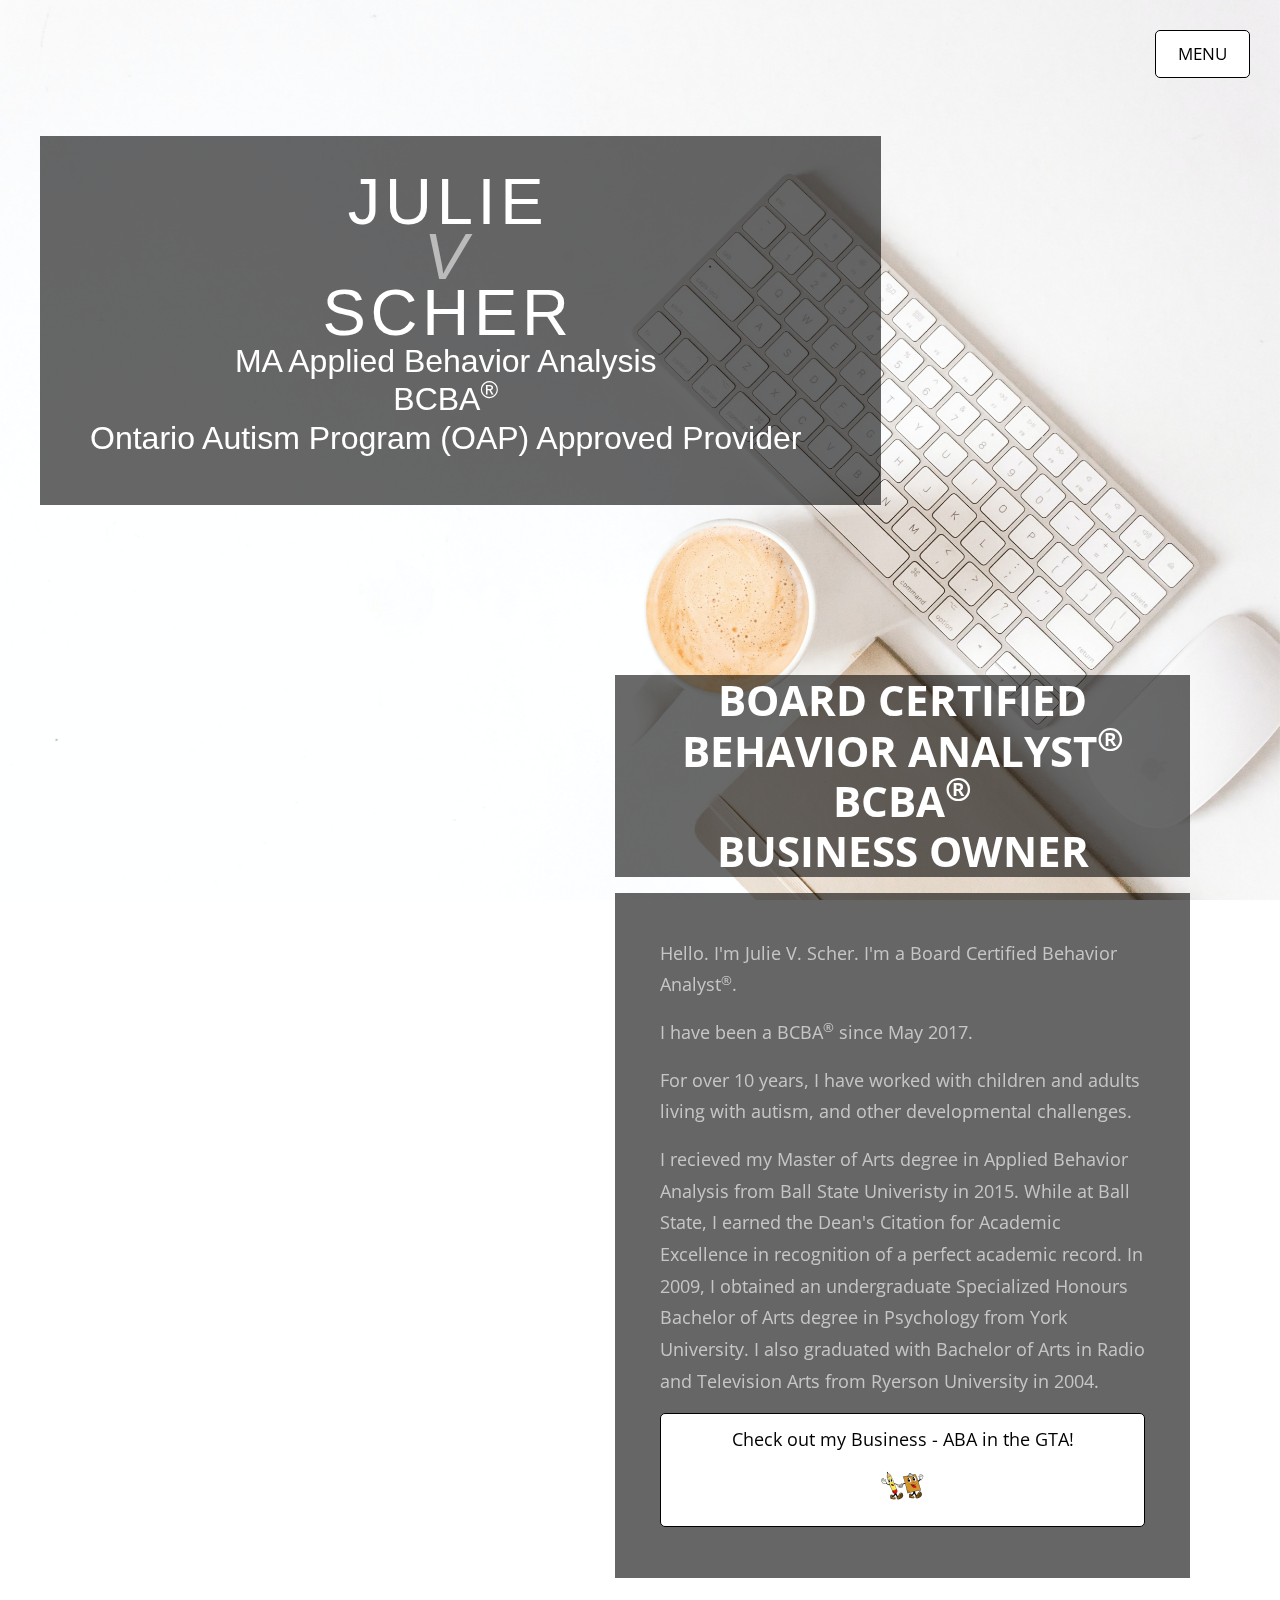
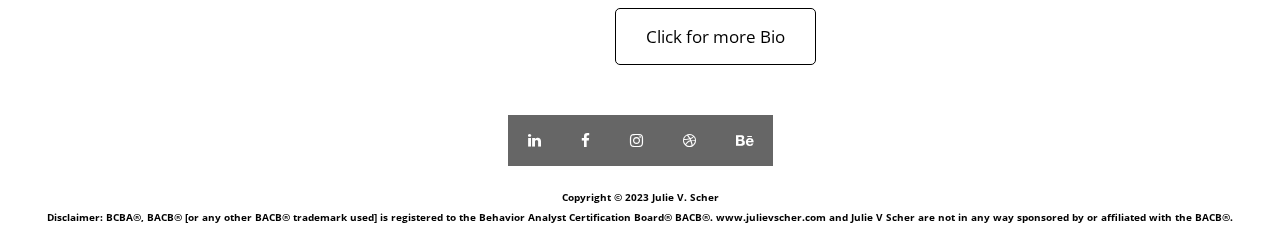
<file: index.html>
<!DOCTYPE html>
<html lang="en">
  <head>
    <meta charset="utf-8" />
    <meta name="viewport" content="width=device-width, initial-scale=1" />
    <link rel="stylesheet" href="https://use.fontawesome.com/releases/v5.5.0/css/all.css" integrity="sha384-B4dIYHKNBt8Bc12p+WXckhzcICo0wtJAoU8YZTY5qE0Id1GSseTk6S+L3BlXeVIU" crossorigin="anonymous">
    <link rel="stylesheet" href="https://cdnjs.cloudflare.com/ajax/libs/font-awesome/4.7.0/css/font-awesome.min.css">
    <title> Julie V Scher BCBA</title>
    <link rel="icon" type="image/x-icon" href="img/5 (2).png"
     </a>
    <!--
Template 2109 The Card
http://www.tooplate.com/view/2109-the-card
-->
    <!-- load CSS -->
    <link
      rel="stylesheet"
      href="https://fonts.googleapis.com/css?family=Open+Sans:300,400,600"
    />
    <!-- Google web font "Open Sans" -->
    <link rel="stylesheet" href="css/bootstrap.min.css" />
    <!-- https://getbootstrap.com/ -->
    <link rel="stylesheet" href="slick/slick.css" />
    <link rel="stylesheet" href="slick/slick-theme.css" />
    <link rel="stylesheet" href="css/magnific-popup.css" />
    <link rel="stylesheet" href="css/tooplate-style.css" />
  
    <!-- Templatemo style -->
  </head>

  <body>
    <!-- Loader -->
    

    <div class="tm-main-container">
      <a class="tm-navbar-menu" style="margin-top: 30px; margin-right: 30px;" href="#">MENU</a>
      <div class="tm-top-container">
        <!-- Menu -->
        <nav id="tmNav" class="tm-nav">
         
          <ul class="tm-nav-links">
            <li class="tm-nav-item active">
              <a href="#" data-linkid="0" data-align="right" class="tm-nav-link">Home</a>
            </li>
          
            <li class="tm-nav-item">
              <a
                rel="nofollow" href="http://www.abainthegta.com"
                class="tm-nav-link external">ABA in the GTA <img src="img/5.png" 

                <li class="tm-nav-item">
                  <a href="#" data-linkid="1" data-align="right" class="tm-nav-link">About Me</a>
                </li>
            <li class="tm-nav-item">
              <a
                rel="nofollow" href="Julie Scher Resume ABAintheGTA_2023.pdf"
                class="tm-nav-link external">Resume</a>
            </li>
            <li class="tm-nav-item">
              <a
                href="#"
                data-linkid="2"
                data-align="middle"
                class="tm-nav-link">Design Work</a>
            </li>
        
         
            <li class="tm-nav-item">
              <a href="#" data-linkid="3" data-align="left" class="tm-nav-link">Contact</a>
            </li>
          </ul>
        </nav>

        <!-- Site header -->
        <header class="tm-site-header-box tm-bg-dark">
         
          <div class="word" style="text-align: center">
            <span>J</span>
            <span>U</span>
            <span>L</span>
            <span>I</span>
            <span>E</span>
            <br>
            <span style="font-style: oblique; color:rgba(255, 255, 255, 0.555);">V</span>
            <br>
            <span>S</span>
            <span>C</span>
            <span>H</span>
            <span>E</span>
            <span>R</span>
            <br>
            <h2>MA  Applied Behavior Analysis <br>BCBA<sup>&reg;</sup><br>Ontario Autism Program (OAP) Approved Provider</h2>



        </div>
        </header>
      </div>
      <!-- tm-top-container -->

      <div class="container-fluid">
        <div class="row">
          <div class="col-md-12">
            <!-- Site content -->
            <div class="tm-content">
              <!-- Section 0 Introduction -->
              <section class="tm-section tm-section-0">
                <h2 style="background-color: rgba(0, 0, 0, 0.589); color: rgb(255, 255, 255); font-size: 42px; text-align: center;" class="tm-section-title mb-3 font-weight-bold">
                  Board Certified <br>Behavior Analyst<sup>&reg;</sup><br> BCBA<sup>&reg;</sup> <br>Business Owner
                </h2>
                <div class="tm-textbox tm-bg-dark">
                  <p>
                    Hello. I'm Julie V. Scher. I'm a Board Certified Behavior Analyst<sup>&reg;</sup>.
                  </p>
                  <p>
                    I have been a BCBA<sup>&reg;</sup> since May 2017.</p>
                    <p>For over 10 years, I have worked with children and adults living with autism, and other developmental challenges.</p>
                    <p> I recieved my Master of Arts degree in Applied Behavior Analysis from Ball State Univeristy in 2015. While at Ball State, I earned the Dean's Citation for Academic Excellence in recognition of a perfect academic record. In 2009, I obtained an undergraduate Specialized Honours Bachelor of Arts degree in Psychology from York University. I also graduated with Bachelor of Arts in Radio and Television Arts from Ryerson University in 2004.
                  </p>
                  <a
                  rel="nofollow" href="http://www.abainthegta.com"
                    id="tm_work_link"
                    class="tm-nav-link external"
                    class="tm-link m-0"
                    >Check out my Business - ABA in the GTA! <img src="img/5.png" alt=""> </a>
                </div>
                <a href="#" id="tm_about_link" data-linkid="1" class="tm-link">Click for more Bio</a>
              </section>

              <!-- Section 1 About Me -->
              <section class="tm-section tm-section-1">
                <div class="tm-textbox tm-textbox-2 tm-bg-dark">
                  <h2 class="tm-text-blue mb-4">About Me</h2>
                  <img src="img/headshot.png"  style="width:80%; height: auto; padding: 25px" alt="Profile Photograph of Julie V Scher">
                  <a
                  rel="nofollow" href="http://www.abainthegta.com"
                    id="tm_work_link"
                    class="tm-nav-link external"
                    class="tm-link m-0"
                    >Check out my Business - ABA in the GTA <img src="img/5.png" alt=""></a>
                  <p class="mb-4">
                    I am artistic and analytical. I love all things nerdy 🤓! Show me some IOA and fidelity data and I'm a happy camper. I enjoy writing treatment plans and compiling FBA data. To me, there is nothing better than helping a client gain access to what they want or need using safe and socially valid behaviours. I decided to take my passion for data analysis to another level and train aspiring analysts working in the field.

                    My teaching style is down-to-earth and not intimidating. Any and all questions are welcome. 
                  </p>
                  <p class="mb-4">
                    In addition to ABA tools such as Central Reach, I also love to design UX and UI solutions using Figma and Adobe XD. In addition to supervision, I love to create wireframes and high fidelity prototypes. I can effectively collaborate with design teams, clients, and programmers. I have experience with web development and enjoy using HTML, CSS, and Javascript to build responsive websites.
                  </p>
                  <a
                  rel="nofollow" href="http://www.abainthegta.com"
                    id="tm_work_link"
                    class="tm-nav-link external"
                    class="tm-link m-0"
                    >Check out my Business ABA in the GTA!<img src="img/5.png" alt=""></a>

                  

                </div>
              </section>

              <!-- Section 2 Work (Gallery) -->
              <section class="tm-section tm-section-2 mx-auto">
                <div class="grid tm-gallery">
                  <figure class="effect-goliath tm-gallery-item">
                    <img src="img/BF.png" alt="" class="">
                    <figcaption>
                      <a href="BookFairAnywhere.html"><h2 style="color: white; font-weight:bold; padding: 10px;">
                        Book Fair Anywhere
                        <span style="color: black; font-weight:lighter;"></span>
                        </h2></a>
                        <a href="BookFairAnywhere.html"><p style=" text-decoration: none; color: white; font-weight:bold; outline: solid black; background-color: rgba(0, 0, 0, 0.6);">TAKE ME THERE!</p></a>
                    </figcaption>
                  </figure>
                  <figure class="effect-goliath tm-gallery-item">
                    <img src="img/CookieProj.png" alt="" class="">
                    <figcaption>
                      <a href="CookieDough.html"><h2 style="color: white; font-weight:bold; padding: 10px;">
                        Cookie Dough To-Go 
                        <span style="color: black; font-weight:lighter;"></span>
                        </h2></a>
                        <a href="CookieDough.html"><p style=" text-decoration: none; color: white; font-weight:bold; outline: solid black; background-color: rgba(0, 0, 0, 0.6);">TAKE ME THERE!</p></a>
                    </figcaption>
                  </figure>
                  <figure class="effect-goliath tm-gallery-item">
                    <img src="img/testing.png" alt="" class="">
                    <figcaption>
                      <a href="MLEM.html"><h2 style="color: white; font-weight:bold; padding: 10px;">
                        MLEM Case Study
                        <span style="color: black; font-weight:lighter;"></span>
                        </h2></a>
                        <a href="MLEM.html"><p style=" text-decoration: none; color: white; font-weight:bold; outline: solid black; background-color: rgba(0, 0, 0, 0.6);">TAKE ME THERE!</p></a>
                    </figcaption>
                  </figure>
                  <figure class="effect-goliath tm-gallery-item">
                    <img src="img/ComingSoon.png" alt="" class="">
                    <figcaption>
                      <a href=""><h2 style="color: white; font-weight:bold;padding: 10px;">
                        
                        <span style="color: black; font-weight:lighter;"></span>
                        </h2></a>
                       <!--<a href=""><p style=" text-decoration: none; color: black; font-weight:bold; outline: solid black; background-color: #c5ccd4;">TAKE ME THERE!</p></a>-->
                    </figcaption>
                  </figure>
                  <figure class="effect-goliath tm-gallery-item">
                    <img src="img/ComingSoon.png" alt="" class="">
                    <figcaption>
                      <a href=""><h2 style="color: white; font-weight:bold;padding: 10px;">
                        
                        <span style="color: black; font-weight:lighter;"></span>
                        </h2></a>
                       <!--<a href=""><p style=" text-decoration: none; color: white; font-weight:bold; outline: solid black; background-color: #rgba(0, 0, 0, 0.6);">TAKE ME THERE!</p></a>-->
                    </figcaption>
                  </figure>
                </div>
              </section>

              <!-- Section 3 Contact -->
              <section class="tm-section tm-section-3 tm-section-left">
                <form action="https://formspree.io/f/xnqybkgw" class="tm-contact-form" method="post">
                  <div class="form-group mb-4">
                    <input
                      type="text"
                      id="contact_name"
                      name="contact_name"
                      class="form-control"
                      placeholder="Name"
                      required
                    />
                  </div>
                  <div class="form-group mb-4">
                    <input
                      type="email"
                      id="contact_email"
                      name="contact_email"
                      class="form-control"
                      placeholder="Email"
                      required
                    />
                  </div>
                  <div class="form-group mb-4">
                    <textarea
                      rows="4"
                      id="contact_message"
                      name="contact_message"
                      class="form-control"
                      placeholder="Message"
                      required
                    ></textarea>
                  </div>
                  <div class="form-group mb-0">
                    <button type="submit" class="btn tm-send-btn tm-fl-right">
                      Let's Chat!
                    </button>
                  </div>
                </form>
              </section>
            </div>
          </div>
        </div>
      </div>


      
      <footer>
        <div class="tm-bottom-container"></div>
        <ul class=footer-logo>
          <li><a class="logos" href="https://www.linkedin.com/in/julie-v-scher-a3905b223/"><i class="fa fa-linkedin"></i></a>
          <li><a class="logos" href="https://www.facebook.com/abasupervisors/"><i class="fa fa-facebook"></i></a>
            <li><a class="logos" href="https://www.instagram.com/abainthegta/"><i class="fa fa-instagram"></i></a>
          <li><a class="logos" href="https://dribbble.com/JulieVScher"><i class="fa fa-dribbble"></i></a></li>
          <li><a class="logos" href="https://www.behance.net/julievscher"> <i class="fa fa-behance"></i></a>
          
          </li>
      </ul>
<div class="name" style="color: black; display:block; text-align: center; font-size:x-small; padding: 5px; margin: 0px; font-weight: bold; background-color: rgba(255, 255, 255, 0.555);">
  Copyright &copy; 2023 Julie V. Scher <br>Disclaimer: BCBA®, BACB® [or any other BACB® trademark used] is registered to the Behavior Analyst Certification Board® BACB®. www.julievscher.com and Julie V Scher are not in any way sponsored by or affiliated with the BACB®.</div>
</div>

  

</footer>

    <script src="js/jquery-1.11.0.min.js"></script>
    <script src="js/background.cycle.js"></script>
    <script src="slick/slick.min.js"></script>
    <script src="js/jquery.magnific-popup.min.js"></script>
    <script>
      let slickInitDone = false;
      let previousImageId = 0,
        currentImageId = 0;
      let pageAlign = "right";
      let bgCycle;
      let links;
      let eachNavLink;

      window.onload = function() {
        $("body").addClass("loaded");
      };

      function navLinkClick(e) {
        if ($(e.target).hasClass("external")) {
          return;
        }

        e.preventDefault();

        if ($(e.target).data("align")) {
          pageAlign = $(e.target).data("align");
        }

        // Change bg image
        previousImageId = currentImageId;
        currentImageId = $(e.target).data("linkid");
        bgCycle.cycleToNextImage(previousImageId, currentImageId);

        // Change menu item highlight
        $(`.tm-nav-item:eq(${previousImageId})`).removeClass("active");
        $(`.tm-nav-item:eq(${currentImageId})`).addClass("active");

        // Change page content
        $(`.tm-section-${previousImageId}`).fadeOut(function(e) {
          $(`.tm-section-${currentImageId}`).fadeIn();
          // Gallery
          if (currentImageId === 2) {
            setupSlider();
          }
        });

        adjustFooter();
      }

      $(document).ready(function() {
        // Set first page
        $(".tm-section").fadeOut(0);
        $(".tm-section-0").fadeIn();

        // Set Background images
        // https://www.jqueryscript.net/slideshow/Simple-jQuery-Background-Image-Slideshow-with-Fade-Transitions-Background-Cycle.html
        bgCycle = $("body").backgroundCycle({
          imageUrls: [
            "img/contact.jpg",
            "img/hello.jpg",
            "img/work.jpg",
            "img/cover2.jpg"
          ],
          fadeSpeed: 2000,
          duration: -1,
          backgroundSize: SCALING_MODE_COVER
        });

        eachNavLink = $(".tm-nav-link");
        links = $(".tm-nav-links");

        // "Menu" open/close
        if (links.hasClass("open")) {
          links.fadeIn(0);
        } else {
          links.fadeOut(0);
        }

        $("#tm_about_link").on("click", navLinkClick);
        $("#tm_work_link").on("click", navLinkClick);

        // Each menu item click
        eachNavLink.on("click", navLinkClick);

        $(".tm-navbar-menu").click(function(e) {
          if (links.hasClass("open")) {
            links.fadeOut();
          } else {
            links.fadeIn();
          }

          links.toggleClass("open");
        });

        // window resize
        $(window).resize(function() {
          // If current page is Gallery page, set it up
          if (currentImageId === 2) {
            setupSlider();
          }

          // Adjust footer
          adjustFooter();
        });

        adjustFooter();
      }); // DOM is ready

      function adjustFooter() {
        const windowHeight = $(window).height();
        const topHeight = $(".tm-top-container").height();
        const middleHeight = $(".tm-content").height();
        let contentHeight = topHeight + middleHeight;

        if (pageAlign === "left") {
          contentHeight += $(".tm-bottom-container").height();
        }

        if (contentHeight > windowHeight) {
          $(".tm-bottom-container").addClass("tm-static");
        } else {
          $(".tm-bottom-container").removeClass("tm-static");
        }
      }

      function setupSlider() {
        let slidesToShow = 4;
        let slidesToScroll = 2;
        let windowWidth = $(window).width();

        if (windowWidth < 480) {
          slidesToShow = 1;
          slidesToScroll = 1;
        } else if (windowWidth < 768) {
          slidesToShow = 2;
          slidesToScroll = 1;
        } else if (windowWidth < 992) {
          slidesToShow = 3;
          slidesToScroll = 2;
        }

        if (slickInitDone) {
          $(".tm-gallery").slick("unslick");
        }

        slickInitDone = false;

        $(".tm-gallery").slick({
          dots: true,
          customPaging: function(slider, i) {
            var thumb = $(slider.$slides[i]).data();
            return `<a>${i + 1}</a>`;
          },
          infinite: false,
          prevArrow: false,
          nextArrow: false,
          slidesToShow: slidesToShow,
          slidesToScroll: slidesToScroll
        });

        // Open big image when a gallery image is clicked.
       
      }  
    </script>
  
  </body>
</html>
</file>
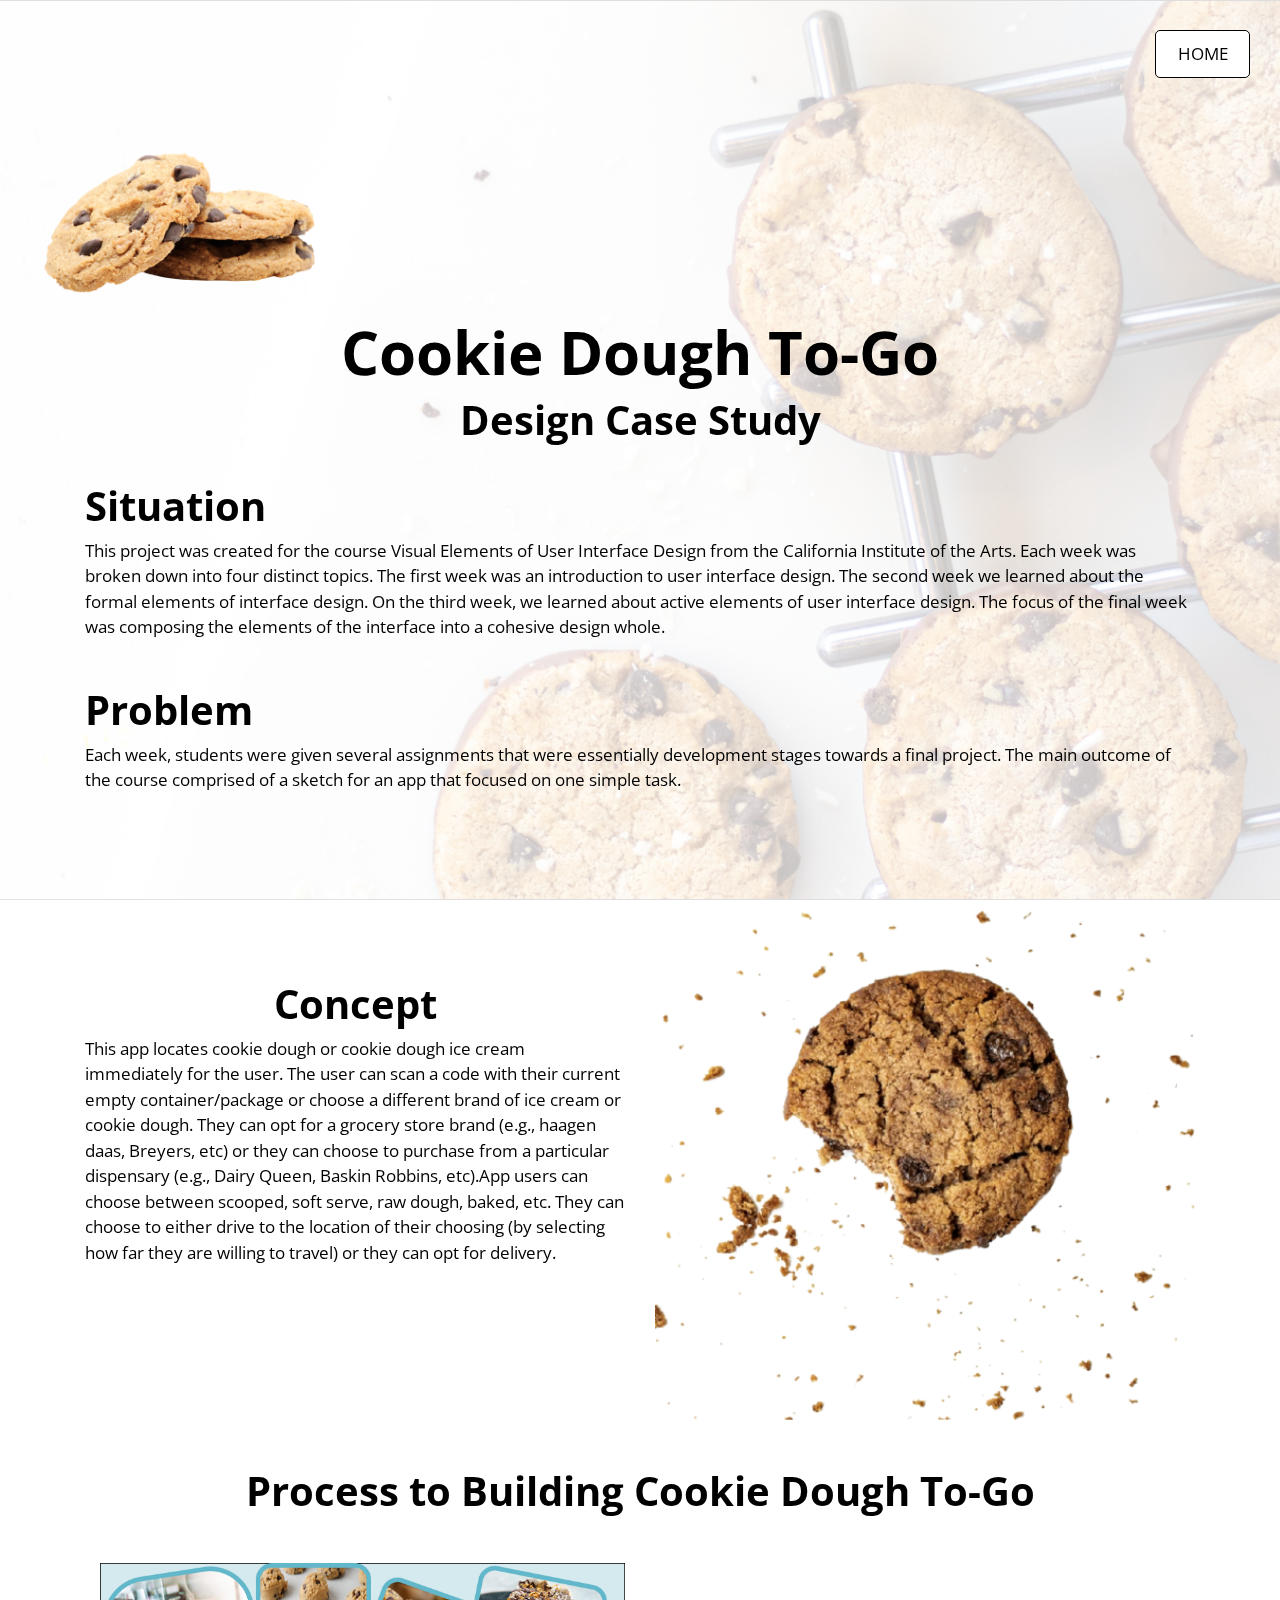
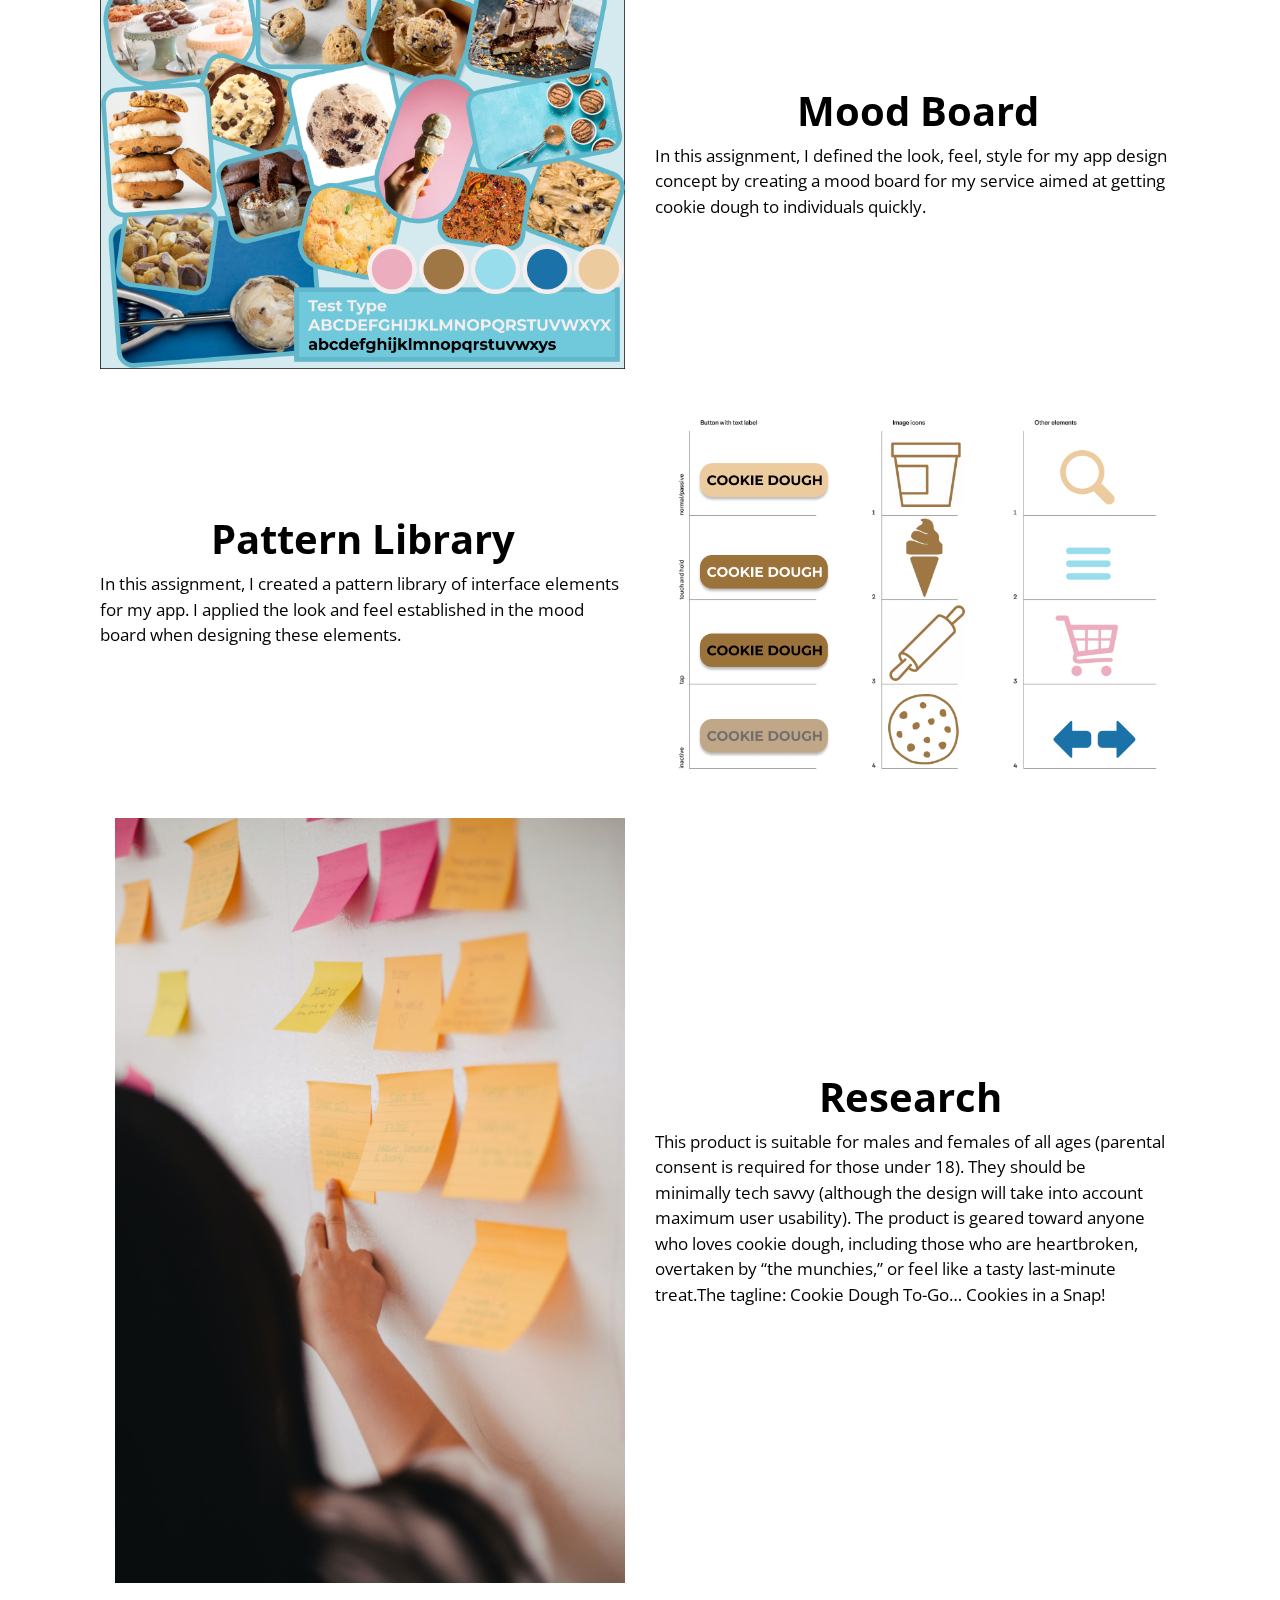
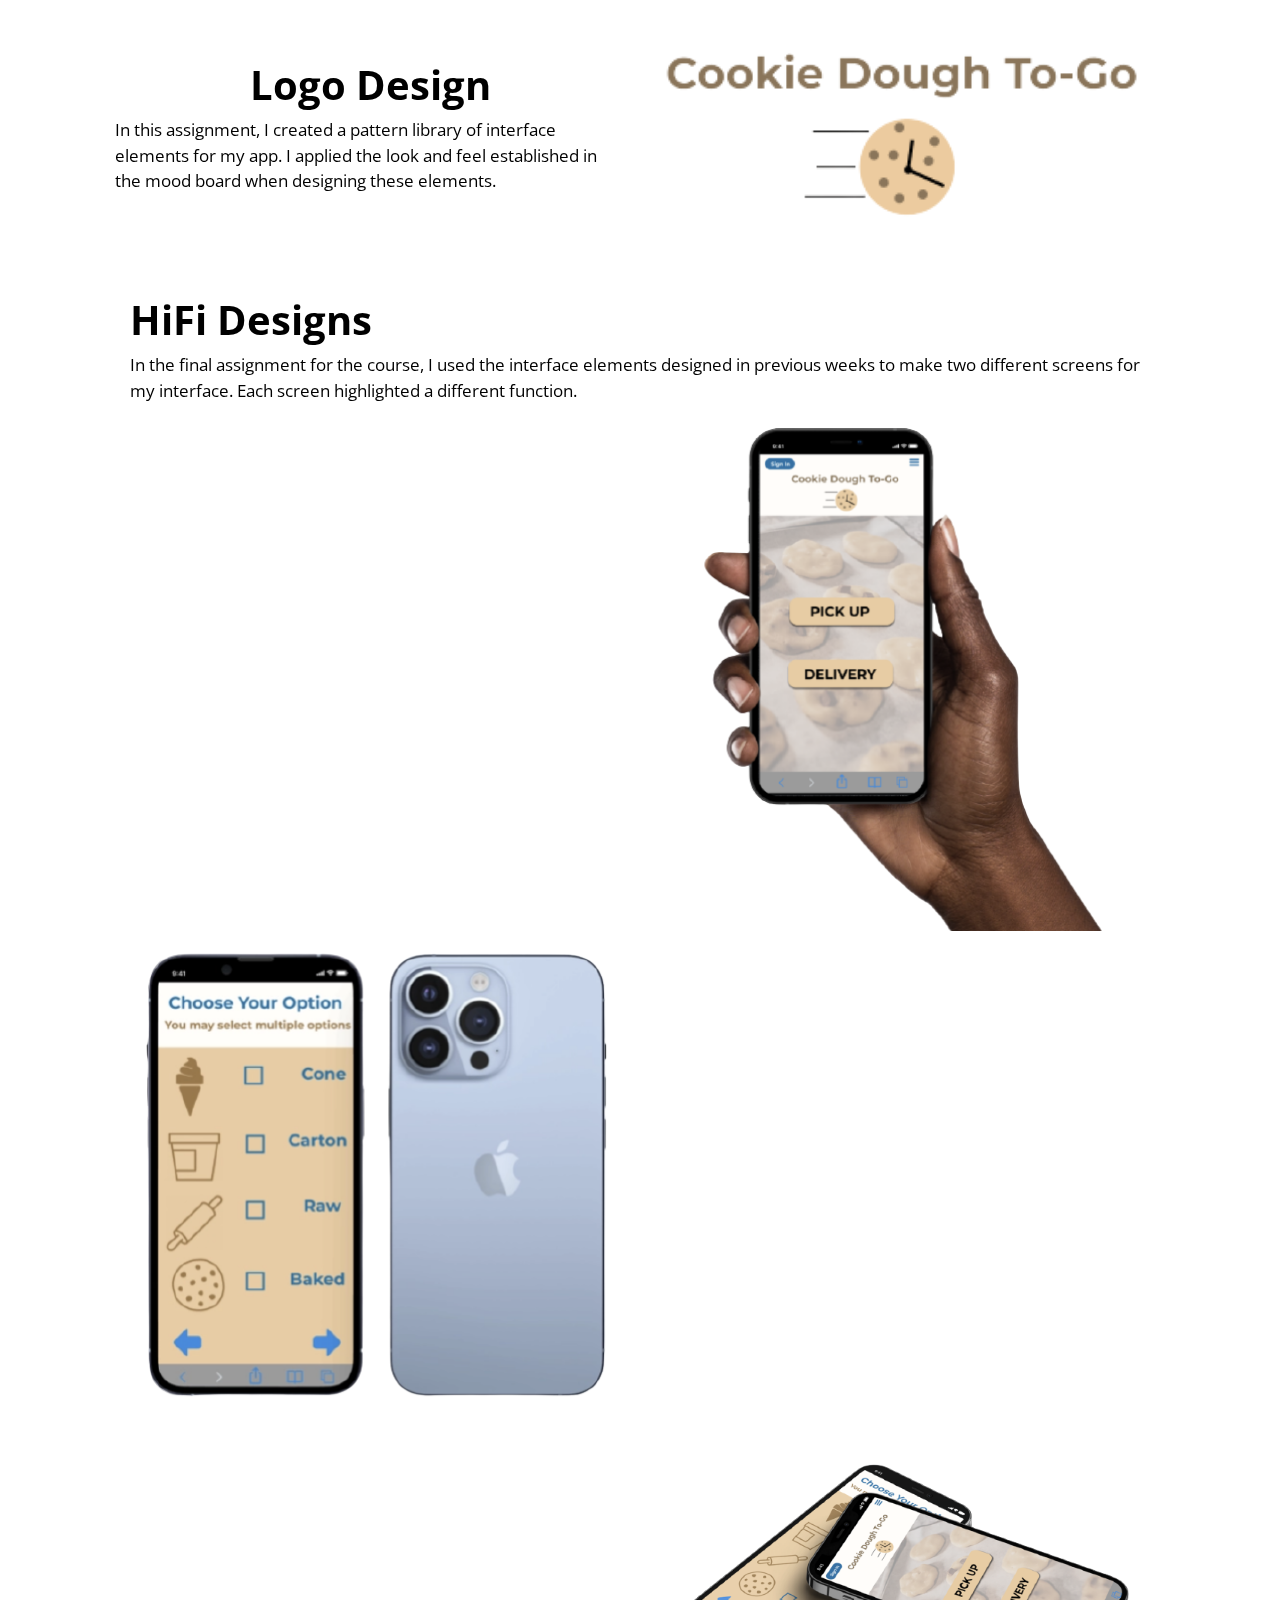
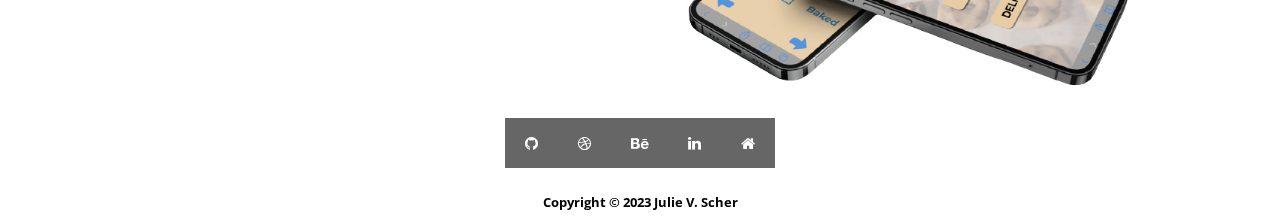
<file: CookieDough.html>
<!DOCTYPE html>
<html lang="en">
  <head>
    <meta charset="utf-8" />
    <meta name="viewport" content="width=device-width, initial-scale=1" />
    <link rel="stylesheet" href="https://use.fontawesome.com/releases/v5.5.0/css/all.css" integrity="sha384-B4dIYHKNBt8Bc12p+WXckhzcICo0wtJAoU8YZTY5qE0Id1GSseTk6S+L3BlXeVIU" crossorigin="anonymous">
    <link rel="stylesheet" href="https://cdnjs.cloudflare.com/ajax/libs/font-awesome/4.7.0/css/font-awesome.min.css">
    <title>🍪 Cookie Dough To-Go</title>
    <link
      rel="stylesheet"
      href="https://fonts.googleapis.com/css?family=Open+Sans:300,400,600"/>
    <link rel="stylesheet" href="css/bootstrap.min.css" />
    <link rel="stylesheet" href="slick/slick.css" />
    <link rel="stylesheet" href="slick/slick-theme.css" />
    <link rel="stylesheet" href="css/magnific-popup.css" />
    <link rel="stylesheet" href="css/cookie.css" />

  </head>


  <body>

    
  <div class="tm-main-container">
    <div class="tm-top-container">
      <nav id="tmNav" class="tm-nav">
        <a class="tm-navbar-menu" href="index.html">HOME</a>      
      </nav>
      </div>
      <img src="img/cookiesbg.png" alt="" style="height: 150px; width: auto; margin: 20px; margin-left: 35px;" />  
      
        <div class="container">
          <h1 class="text-center" style = "color: black; font-weight: bolder; font-size: 60px;">Cookie Dough To-Go</h1>
          <h1 class="text-center" style = "color: black; font-weight: bold;">Design Case Study</h1>
      
        

          <div class="container">
            <div class="row">
              <h1 class="text-center" style = "color: black; font-weight: bold;margin-top: 30px;">Situation</h1>
             <p  style = "color: black">This project was created for the course Visual Elements of User Interface Design from the California Institute of the Arts. Each week was broken down into four distinct topics. The first week was an introduction to user interface design. The second week we learned about the formal elements of interface design. On the third week, we learned about active elements of user interface design. The focus of the final week was composing the elements of the interface into a cohesive design whole.</p>
             
             <h1 class="text-center" style = "color: black;font-weight: bold; Margin-top: 30px;">Problem</h1>
              <p style = "color: black">Each week, students were given several assignments that were essentially development stages towards a final project. The main outcome of the course comprised of a sketch for an app that focused on one simple task.</p>
            
            </div>
            </div>
      
      
            <div class="row">
            <div class="col-md-6 order-md-1">
              <div class="row align-items-center h-100">
                <div class="col">
                  <h1 class="text-center" style = "color: black;font-weight: bold; margin-top: 25px;">Concept</h1>
                  <p style = "color: black">This app locates cookie dough or cookie dough ice cream immediately for the user. The user can scan a code with their current empty container/package or choose a different brand of ice cream or cookie dough. They can opt for a grocery store brand (e.g., haagen daas, Breyers, etc) or they can choose to purchase from a particular dispensary (e.g., Dairy Queen, Baskin Robbins, etc).App users can choose between scooped, soft serve, raw dough, baked, etc. They can choose to either drive to the location of their choosing (by selecting how far they are willing to travel) or they can opt for delivery.
                  </p>
                </div>
              </div>
            </div>
            <div class="col-md-6 order-md-1">
         
              <img src="img/crumbsbg.png" alt="" class="w-100" style= "margin-top: 100px;" />
            </div>
          </div>
     
         
          <div class="container">
            <h1 class="text-center" style = "color: black;font-weight: bolder;margin-top: 40px;">Process to Building Cookie Dough To-Go</h1>
         
        
     
          <div class="row">
            <div class="col-md-6 order-md-6">
              <div class="row align-items-center h-100">
                <div class="col">
                  <h1 class="text-center" style = "color: black;font-weight: bold; margin-top: 30px;">Mood Board</h1>
                  <p class style = "color: black">In this assignment, I defined the look, feel, style for my app design concept by creating a mood board for my service aimed at getting cookie dough to individuals quickly. 
                  </p>
                </div>
              </div>
            </div>
            <div class="col-md-6 order-md-1">
              <img src="img/Mood Board.png" alt="" class="w-100" style="margin-top: 40px;"/>
            </div>
          </div>
       
          <div class="row">
            <div class="col-md-6 order-md-1">
              <div class="row align-items-center h-100">
                <div class="col">
                  <h1 class="text-center" style = "color: black;font-weight: bold; margin-top: 30px;">Pattern Library</h1>
                  <p style = "color: black">In this assignment, I created a pattern library of interface elements for my app. I applied the look and feel established in the mood board when designing these elements.
                  </p>
                </div>
              </div>
            </div>
            <div class="col-md-6 order-md-6">
              <img src="img/Pattern Library.png" alt="" class="w-100" style="margin-top: 40px;" />
            </div>
          </div>

              
        <div class="container">
          <h1 class="text-center" style = "color: black"></h1>
        
          <div class="row">
            <div class="col-md-6 order-md-6">
              <div class="row align-items-center h-100">
                <div class="col">
                  <h1 class="text-center" style = "color: black;font-weight: bold; margin-top: 25px;">Research</h1>
                  <p style = "color: black">This product is suitable for males and females of all ages (parental consent is required for those under 18). They should be minimally tech savvy (although the design will take into account maximum user usability). The product is geared toward anyone who loves cookie dough, including those who are heartbroken, overtaken by “the munchies,” or feel like a tasty last-minute treat.The tagline: Cookie Dough To-Go… Cookies in a Snap!
                  </p>
                </div>
              </div>
            </div>
            <div class="col-md-6 order-md-1">
              <img src="img/research.jpg" alt="" class="w-100" style="margin-top: 30px;" />
            </div>
          </div>

          <div class="row">
            <div class="col-md-6 order-md-1">
              <div class="row align-items-center h-100">
                <div class="col">
                  <h1 class="text-center" style = "color: black;font-weight: bold; margin-top: 60px;">Logo Design</h1>
                  <p style = "color: black">In this assignment, I created a pattern library of interface elements for my app. I applied the look and feel established in the mood board when designing these elements.
                  </p>
                </div>
              </div>
            </div>
            <div class="col-md-6 order-md-6">
              <img src="img/logo.png" alt="" class="w-100" style="margin-top: 50px;" />
            </div>
          </div>
     

            <div class="container">
              <h1 class="text-center" style = "color: black"></h1>
            


              <div class="container">
                <div class="row">
                  <h1 class="text-center" style = "color: black;font-weight: bold; margin-top: 60px;">HiFi Designs</h1>
                 <p  style = "color: black">In the final assignment for the course, I used the interface elements designed in previous weeks to make two different screens for my interface. Each screen highlighted a different function. </p>
                  </div>
                </div>

                  
               
                    <div class="row">
                <div class="col-md-6">
                  <div class="row align-items-center h-100">
                    <div class="col">
                    </div>
                  </div>
                </div>
                <div class="col-md-6">
                  <img src="img/hand.png" alt="" class="w-100" />
                </div>
              </div>
              


              <div class="row">
                <div class="col-md-6 order-md-6">
                  <div class="row align-items-center h-100">
                    <div class="col">
                    </div>
                  </div>
                </div>
                <div class="col-md-6 order-md-1">
                  <img src="img/hifi3.png" alt="" class="w-100" />
                </div>
              </div>


              <div class="row">
                <div class="col-md-6">
                  <div class="row align-items-center h-100">
                    <div class="col">
                    </div>
                  </div>
                </div>
                <div class="col-md-6">
                  <img src="img/hifi.png" alt="" class="w-100" />
                </div>
              </div>
             


   
              <footer>
                <div class="tm-bottom-container"></div>
                <ul class=footer-logo>
                  <li><a class="logos" href="https://github.com/JulieVScher"><i class="fa fa-github"></i></a>
                  <li><a class="logos" href="https://dribbble.com/JulieVScher"><i class="fa fa-dribbble"></i></a></li>
                  <li><a class="logos" href="https://www.behance.net/julievscher"> <i class="fa fa-behance"></i></a>
                  <li><a class="logos" href="https://www.linkedin.com/in/julie-v-scher-a3905b223/"><i class="fa fa-linkedin"></i></a>
                  <li><a class="logos" href="index.html"><i class="fa fa-home"></i></a>
                  </li>
              </ul>
        <div class="name">
          Copyright &copy; 2023 Julie V. Scher</div>
        </div>
        </footer>
    
       
        

    <script src="js/jquery-1.11.0.min.js"></script>
    <script src="js/background.cycle.js"></script>
    <script src="slick/slick.min.js"></script>
    <script src="js/jquery.magnific-popup.min.js"></script>
    <script>
      let slickInitDone = false;
      let previousImageId = 0,
        currentImageId = 0;
      let pageAlign = "right";
      let bgCycle;
      let links;
      let eachNavLink;

      window.onload = function() {
        $("body").addClass("loaded");
      };

      function navLinkClick(e) {
        if ($(e.target).hasClass("external")) {
          return;
        }

        e.preventDefault();

        if ($(e.target).data("align")) {
          pageAlign = $(e.target).data("align");
        }

        // Change bg image
        previousImageId = currentImageId;
        currentImageId = $(e.target).data("linkid");
        bgCycle.cycleToNextImage(previousImageId, currentImageId);

        // Change menu item highlight
        $(`.tm-nav-item:eq(${previousImageId})`).removeClass("active");
        $(`.tm-nav-item:eq(${currentImageId})`).addClass("active");

        // Change page content
        $(`.tm-section-${previousImageId}`).fadeOut(function(e) {
          $(`.tm-section-${currentImageId}`).fadeIn();
          // Gallery
          if (currentImageId === 2) {
            setupSlider();
          }
        });

        adjustFooter();
      }

      $(document).ready(function() {
        // Set first page
        $(".tm-section").fadeOut(0);
        $(".tm-section-0").fadeIn();

        // Set Background images
        // https://www.jqueryscript.net/slideshow/Simple-jQuery-Background-Image-Slideshow-with-Fade-Transitions-Background-Cycle.html
        bgCycle = $("body").backgroundCycle({
          imageUrls: [
            "img/CookiesCover.png"
          ],
          fadeSpeed: 2000,
          duration: -1,
          backgroundSize: SCALING_MODE_COVER
        });

        eachNavLink = $(".tm-nav-link");
        links = $(".tm-nav-links");

        // "Menu" open/close
        if (links.hasClass("open")) {
          links.fadeIn(0);
        } else {
          links.fadeOut(0);
        }

        $("#tm_about_link").on("click", navLinkClick);
        $("#tm_work_link").on("click", navLinkClick);

        // Each menu item click
        eachNavLink.on("click", navLinkClick);

        $(".tm-navbar-menu").click(function(e) {
          if (links.hasClass("open")) {
            links.fadeOut();
          } else {
            links.fadeIn();
          }

          links.toggleClass("open");
        });

        // window resize
        $(window).resize(function() {
          // If current page is Gallery page, set it up
          if (currentImageId === 2) {
            setupSlider();
          }

          // Adjust footer
          adjustFooter();
        });

        adjustFooter();
      }); // DOM is ready

      function adjustFooter() {
        const windowHeight = $(window).height();
        const topHeight = $(".tm-top-container").height();
        const middleHeight = $(".tm-content").height();
        let contentHeight = topHeight + middleHeight;

        if (pageAlign === "left") {
          contentHeight += $(".tm-bottom-container").height();
        }

        if (contentHeight > windowHeight) {
          $(".tm-bottom-container").addClass("tm-static");
        } else {
          $(".tm-bottom-container").removeClass("tm-static");
        }
      }

      function setupSlider() {
        let slidesToShow = 4;
        let slidesToScroll = 2;
        let windowWidth = $(window).width();

        if (windowWidth < 480) {
          slidesToShow = 1;
          slidesToScroll = 1;
        } else if (windowWidth < 768) {
          slidesToShow = 2;
          slidesToScroll = 1;
        } else if (windowWidth < 992) {
          slidesToShow = 3;
          slidesToScroll = 2;
        }

        if (slickInitDone) {
          $(".tm-gallery").slick("unslick");
        }

        slickInitDone = false;

        $(".tm-gallery").slick({
          dots: true,
          customPaging: function(slider, i) {
            var thumb = $(slider.$slides[i]).data();
            return `<a>${i + 1}</a>`;
          },
          infinite: false,
          prevArrow: false,
          nextArrow: false,
          slidesToShow: slidesToShow,
          slidesToScroll: slidesToScroll
        });

        // Open big image when a gallery image is clicked.
       
      }  
    </script>

  </body>
</html>
</file>
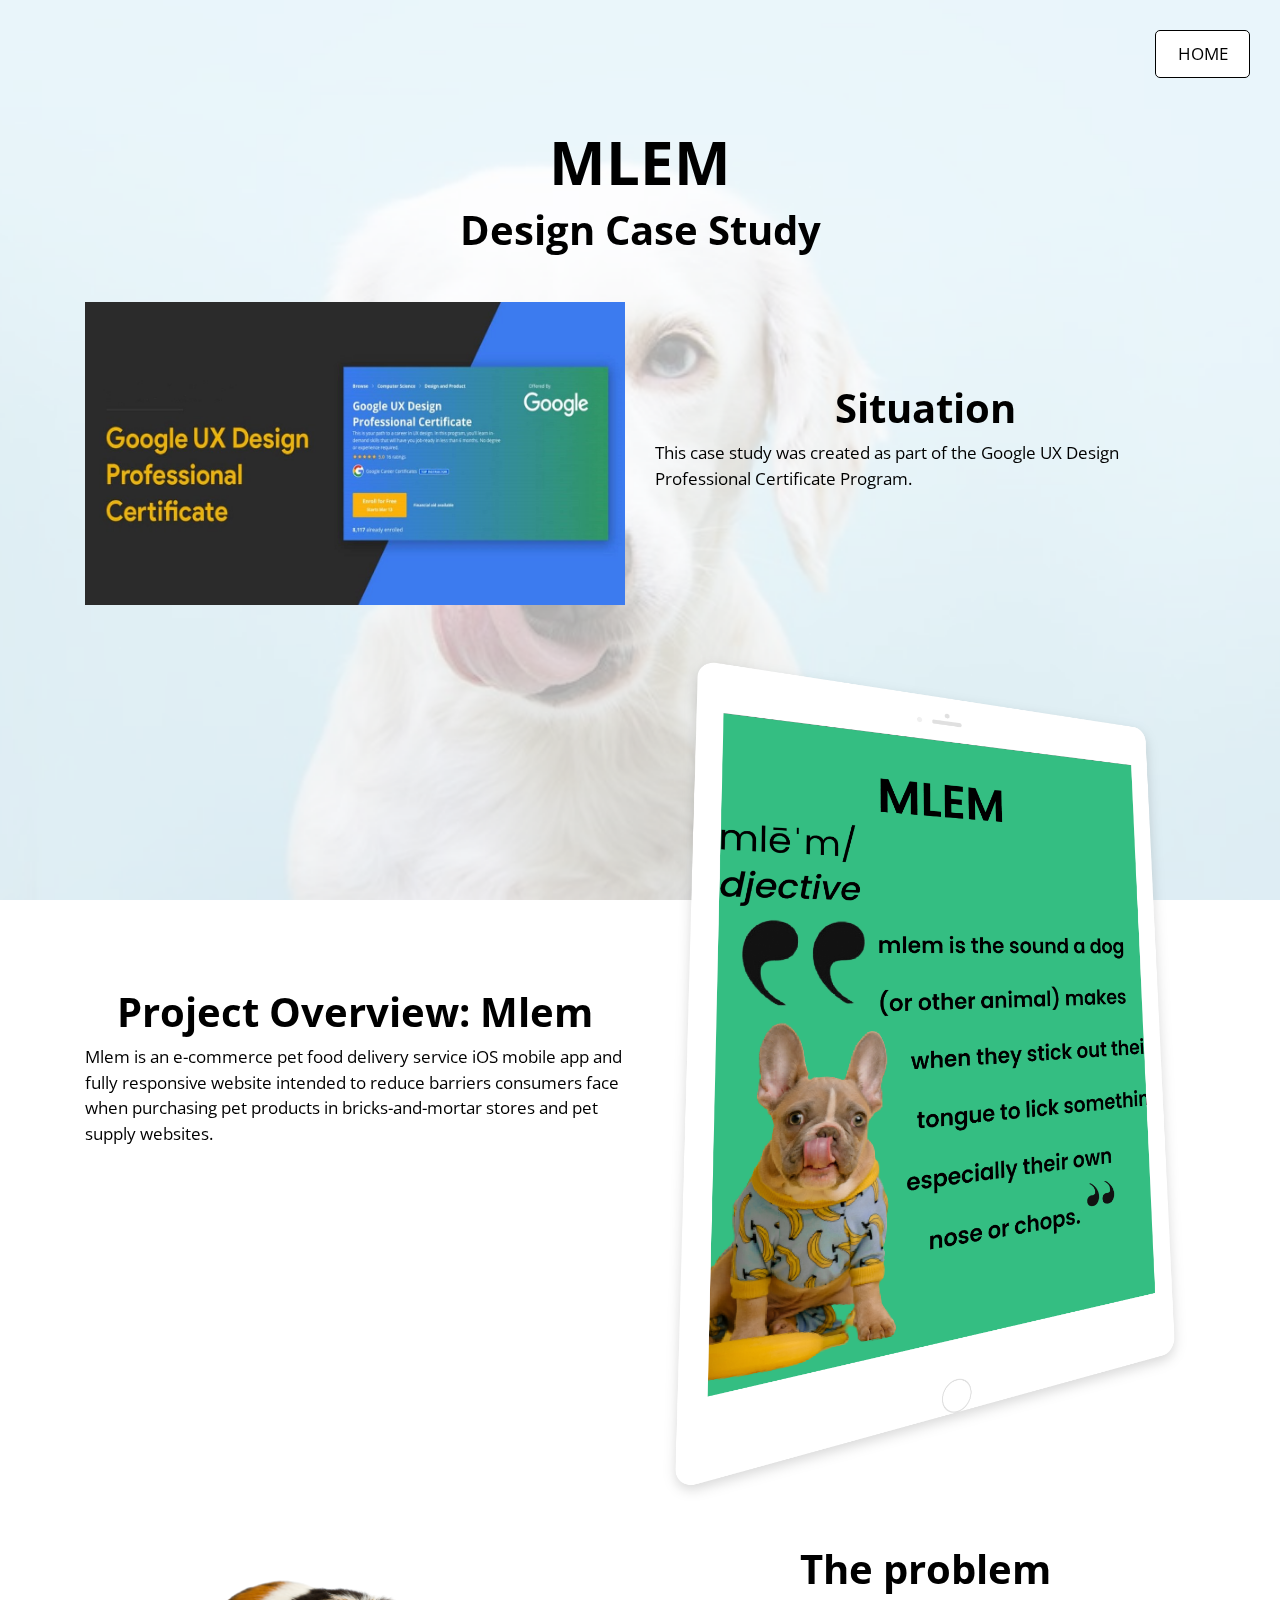
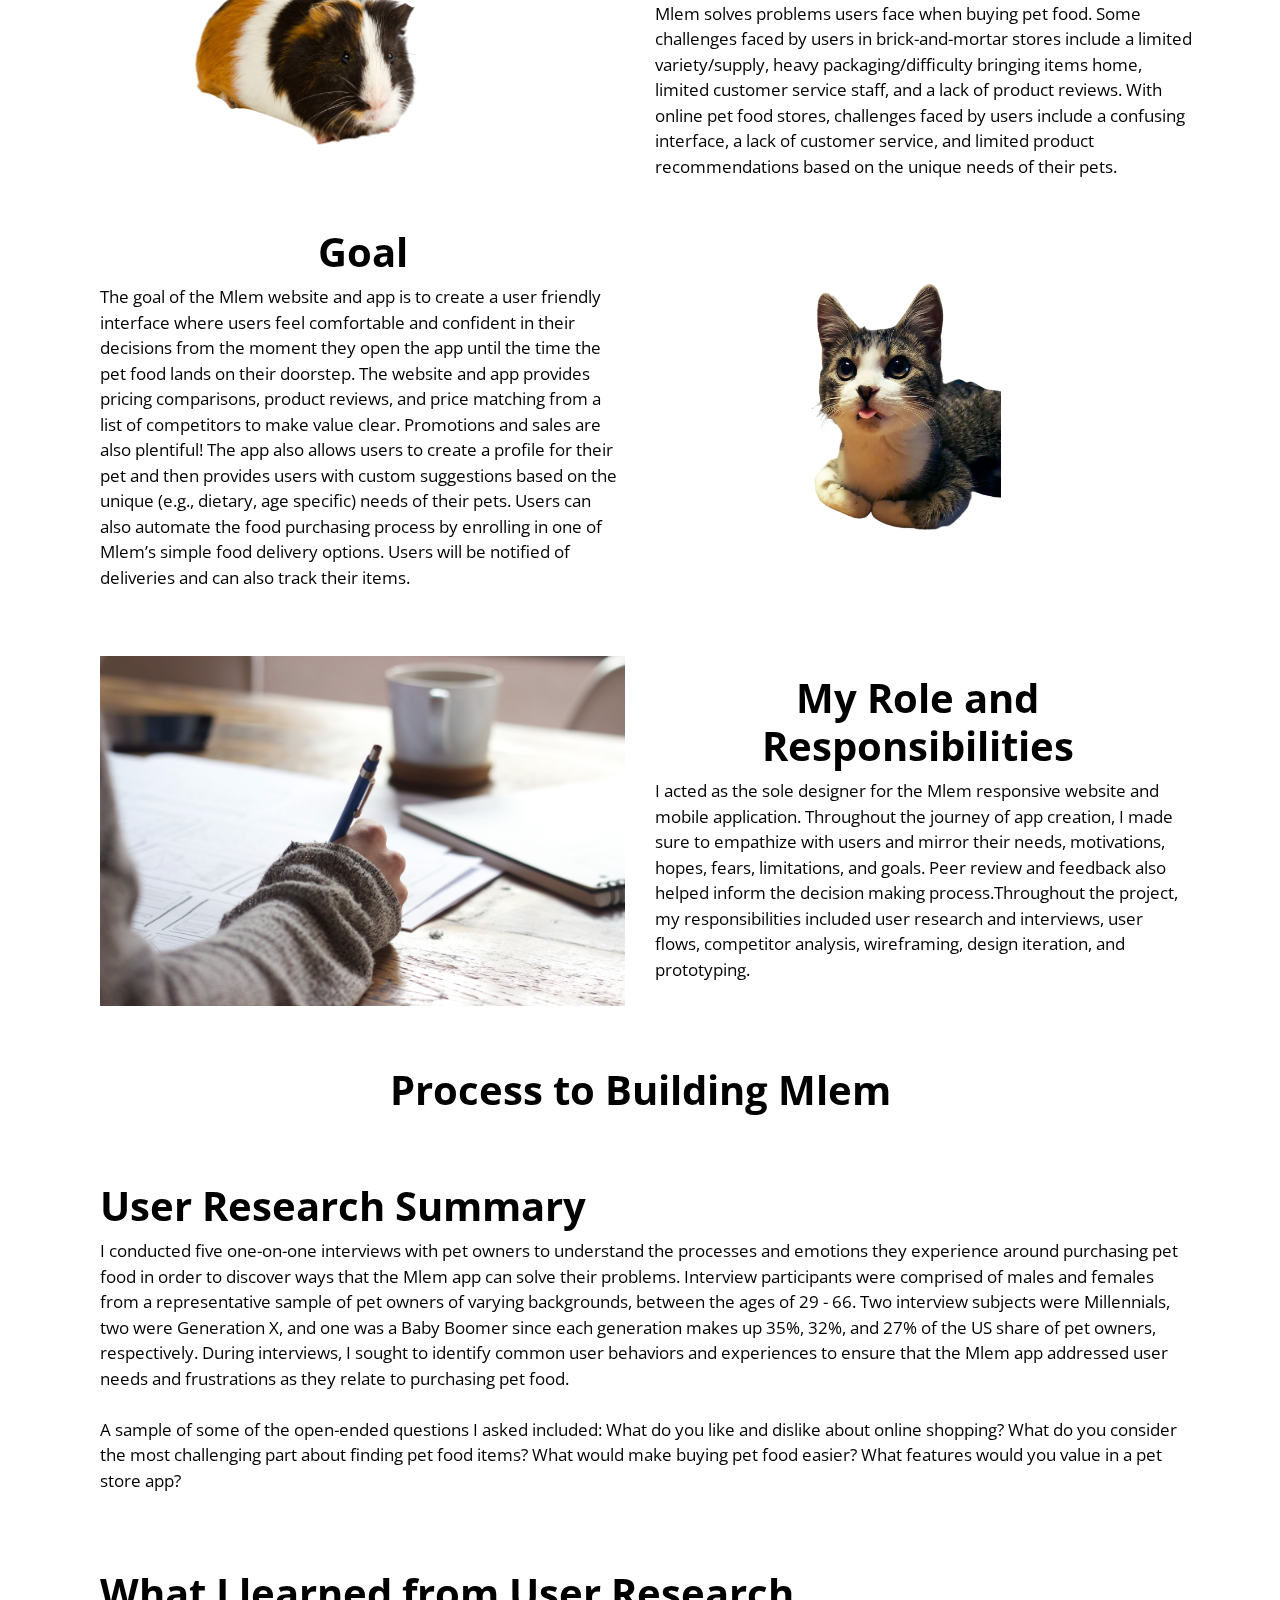
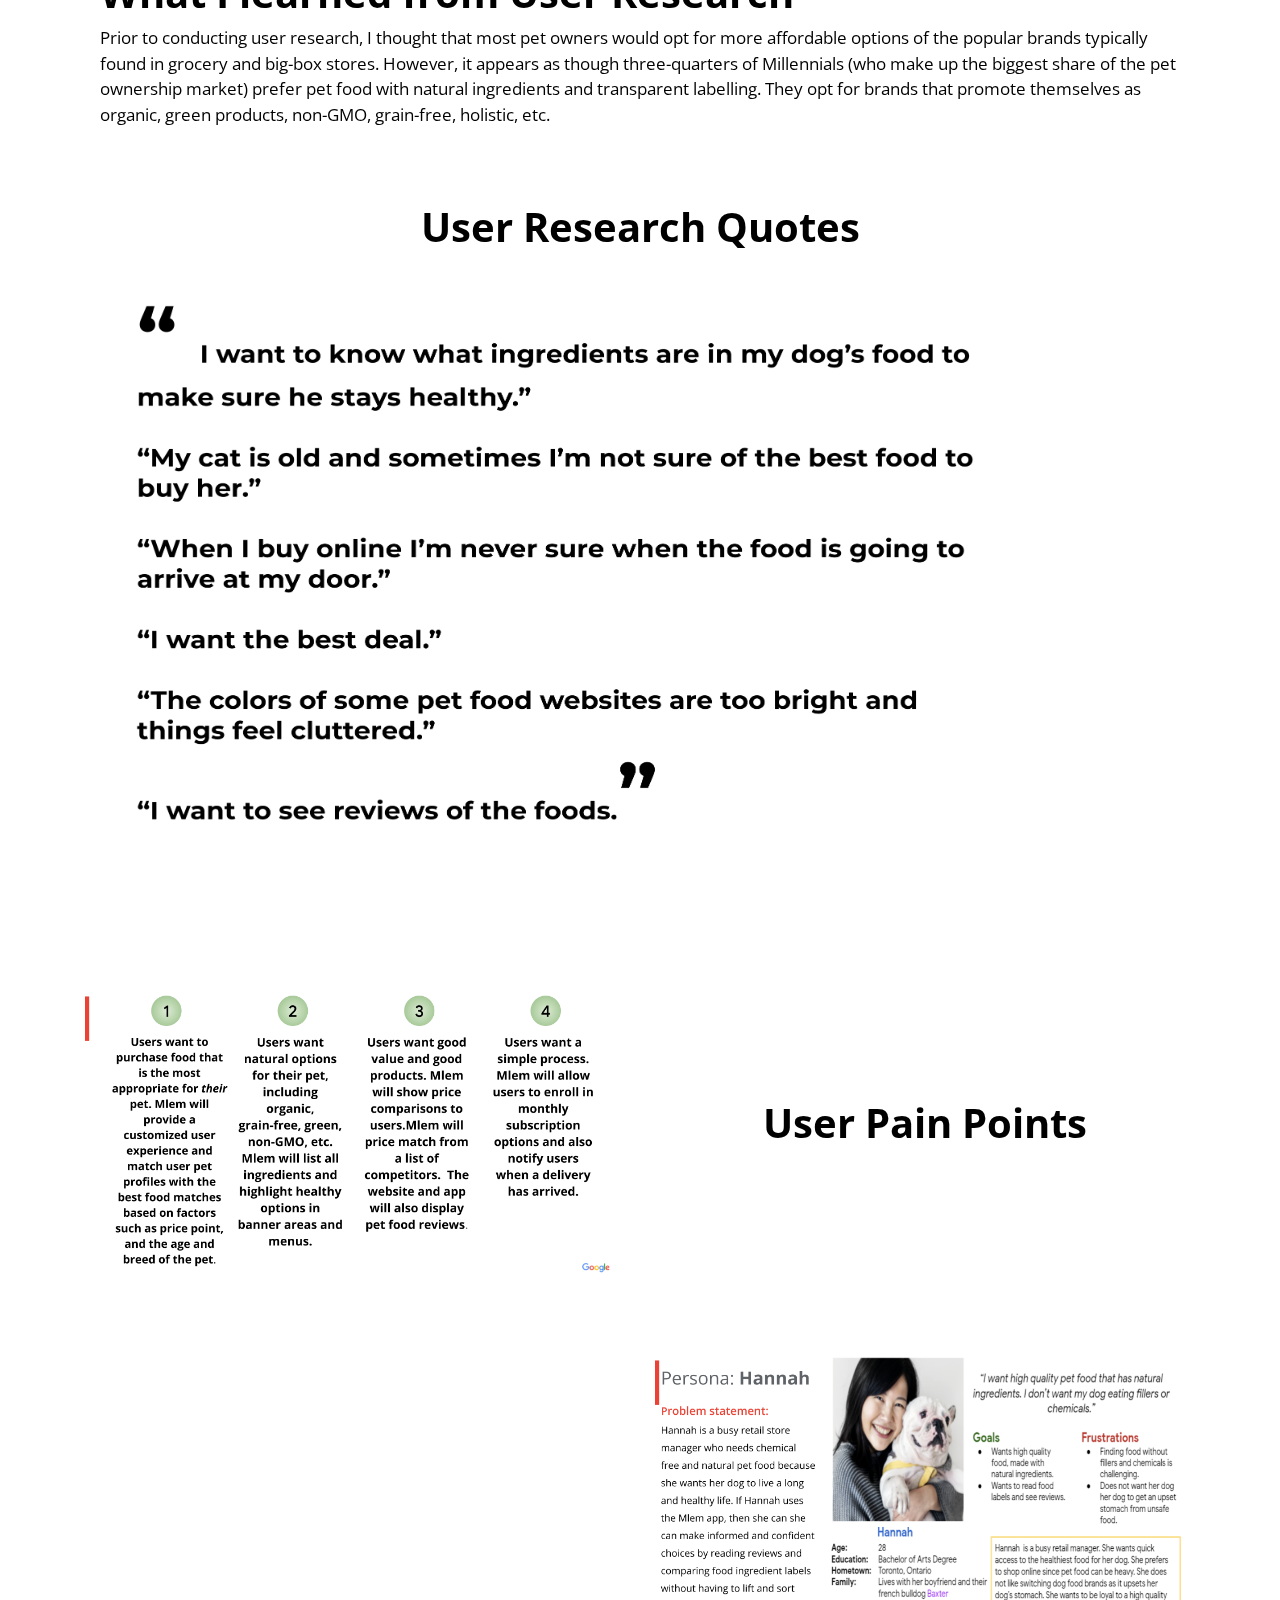
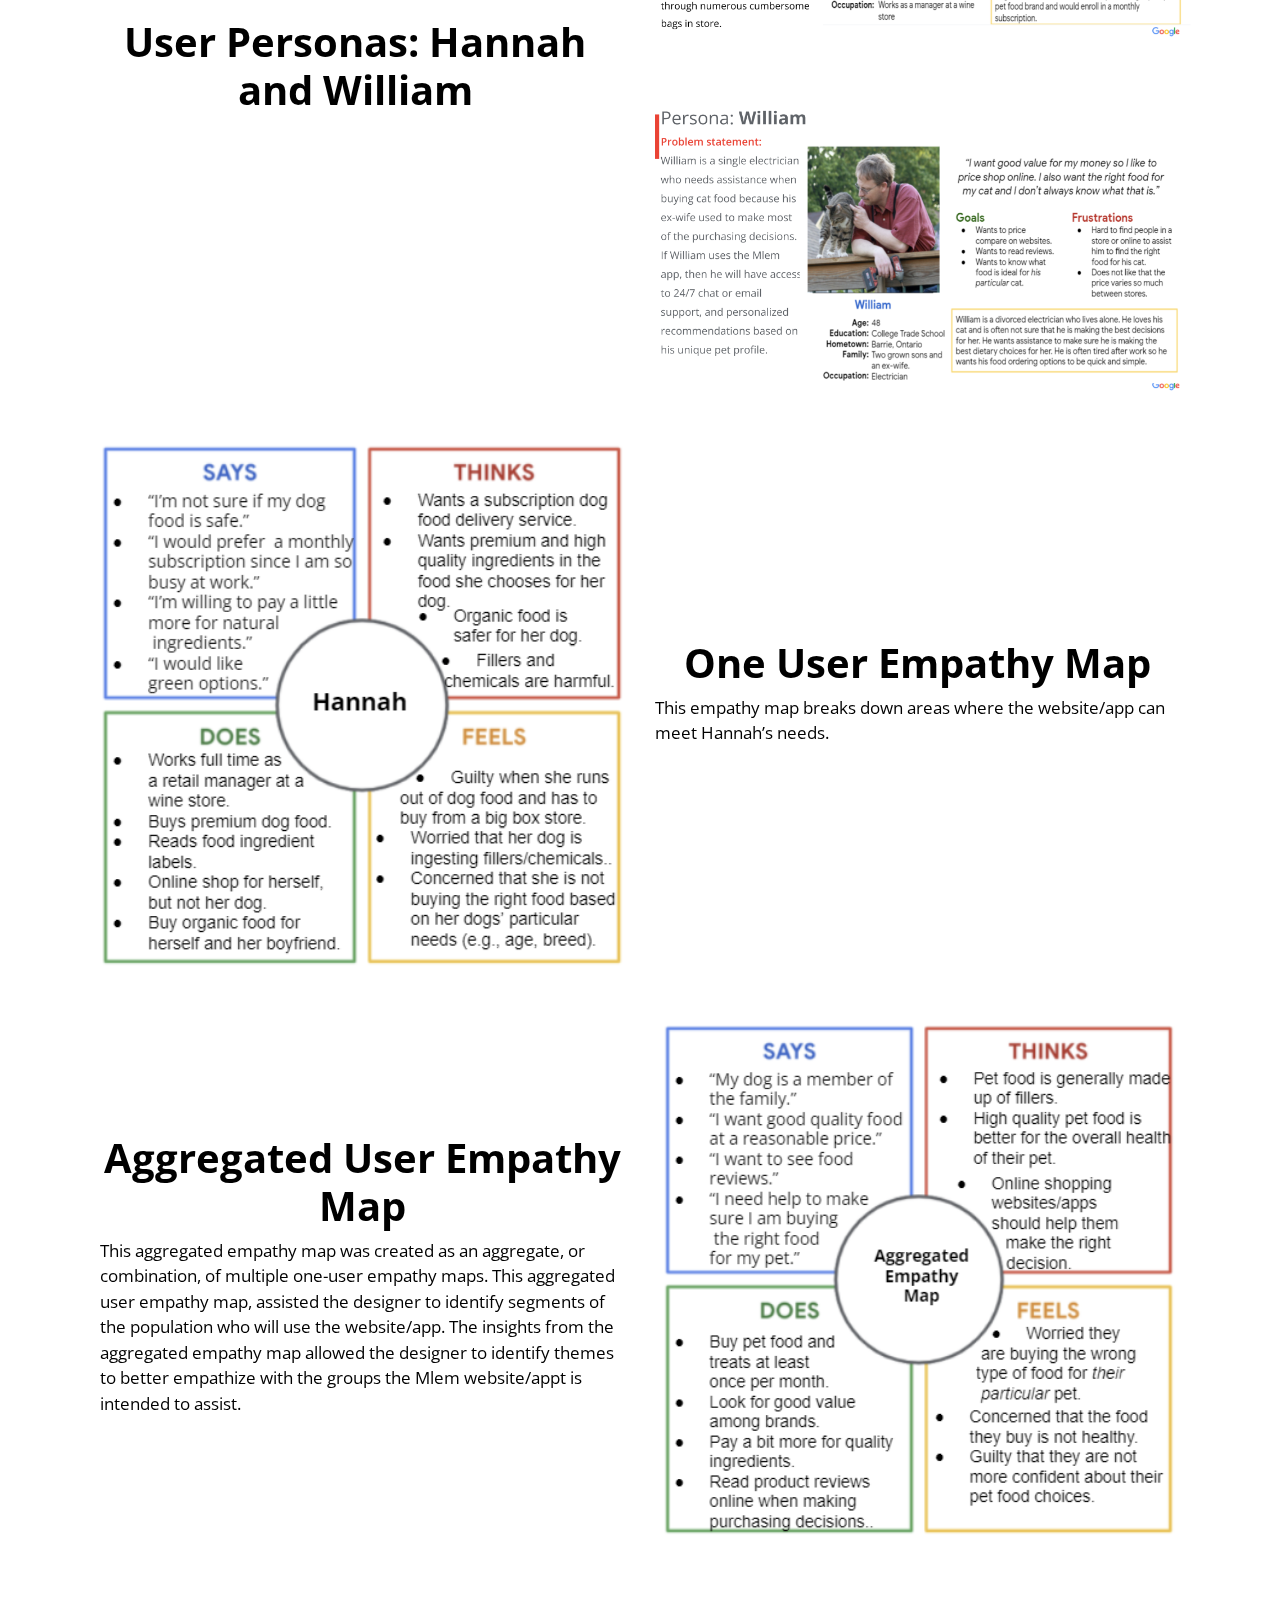
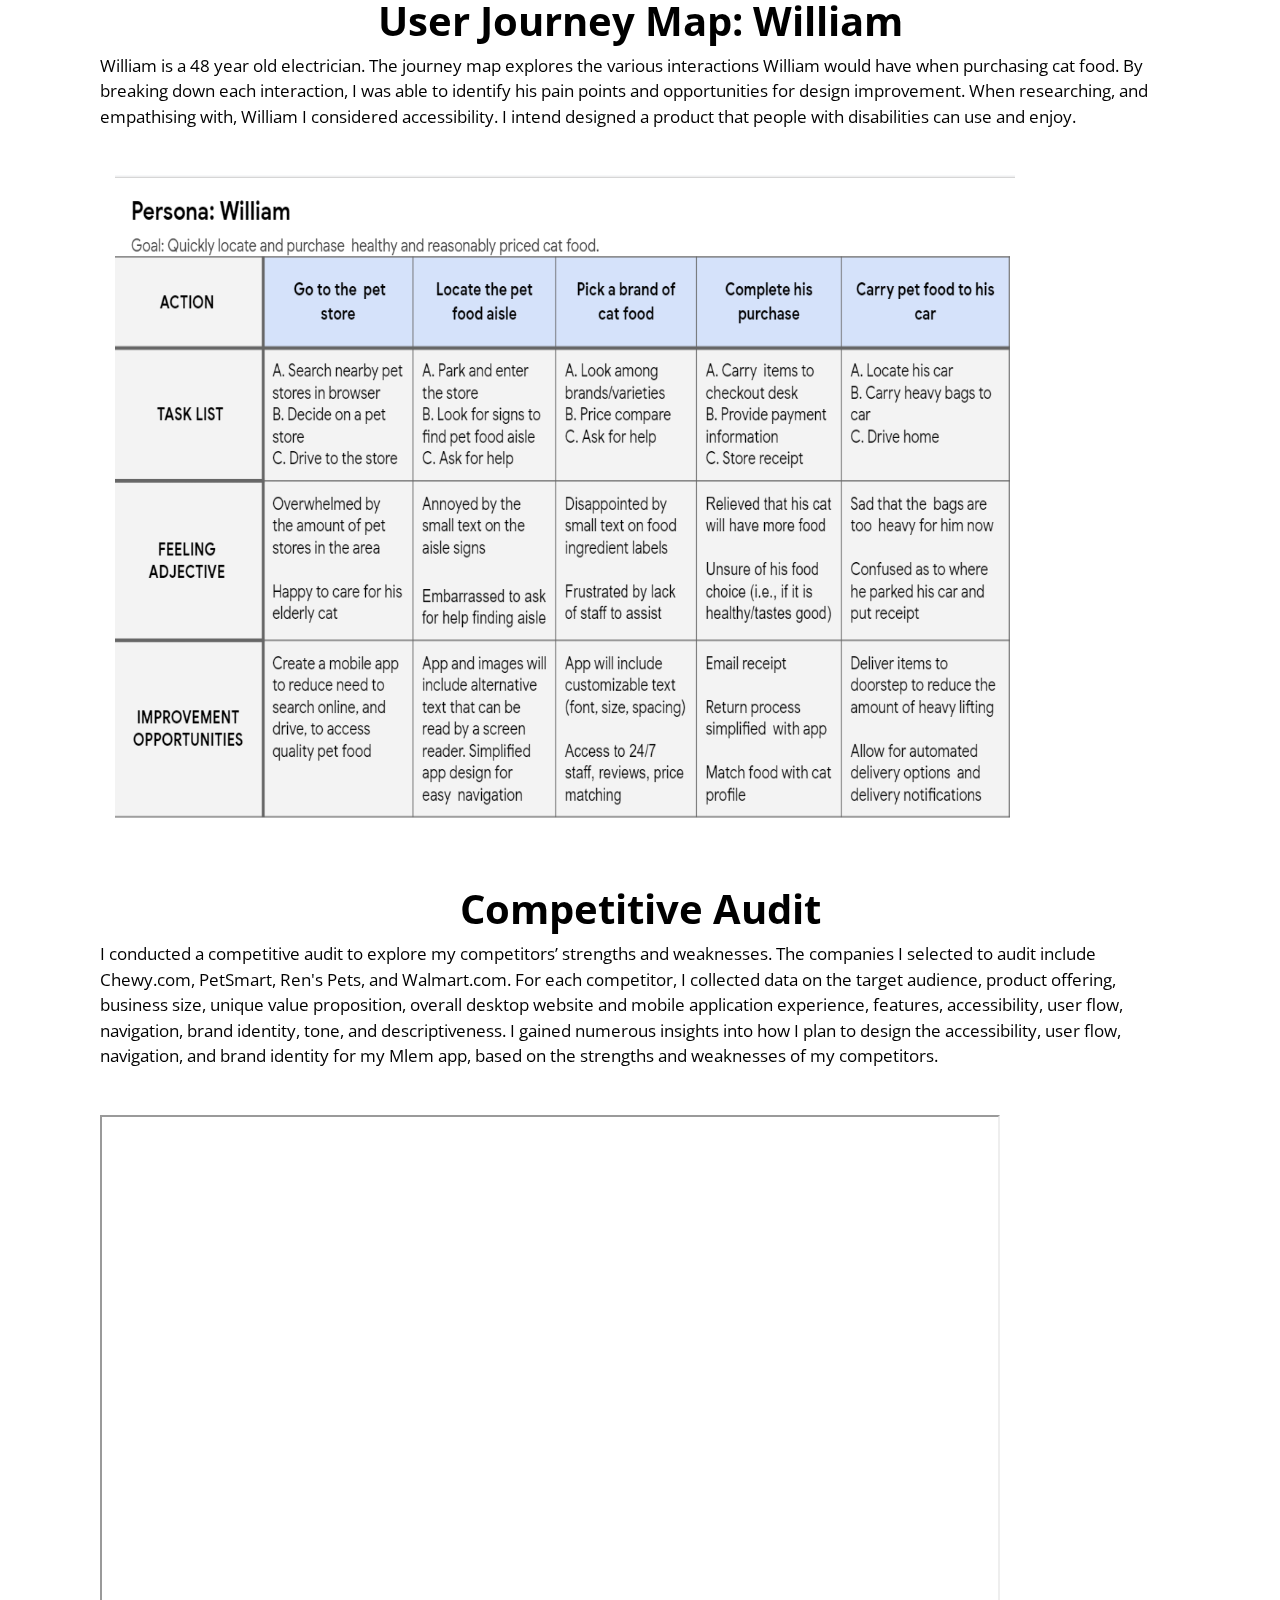
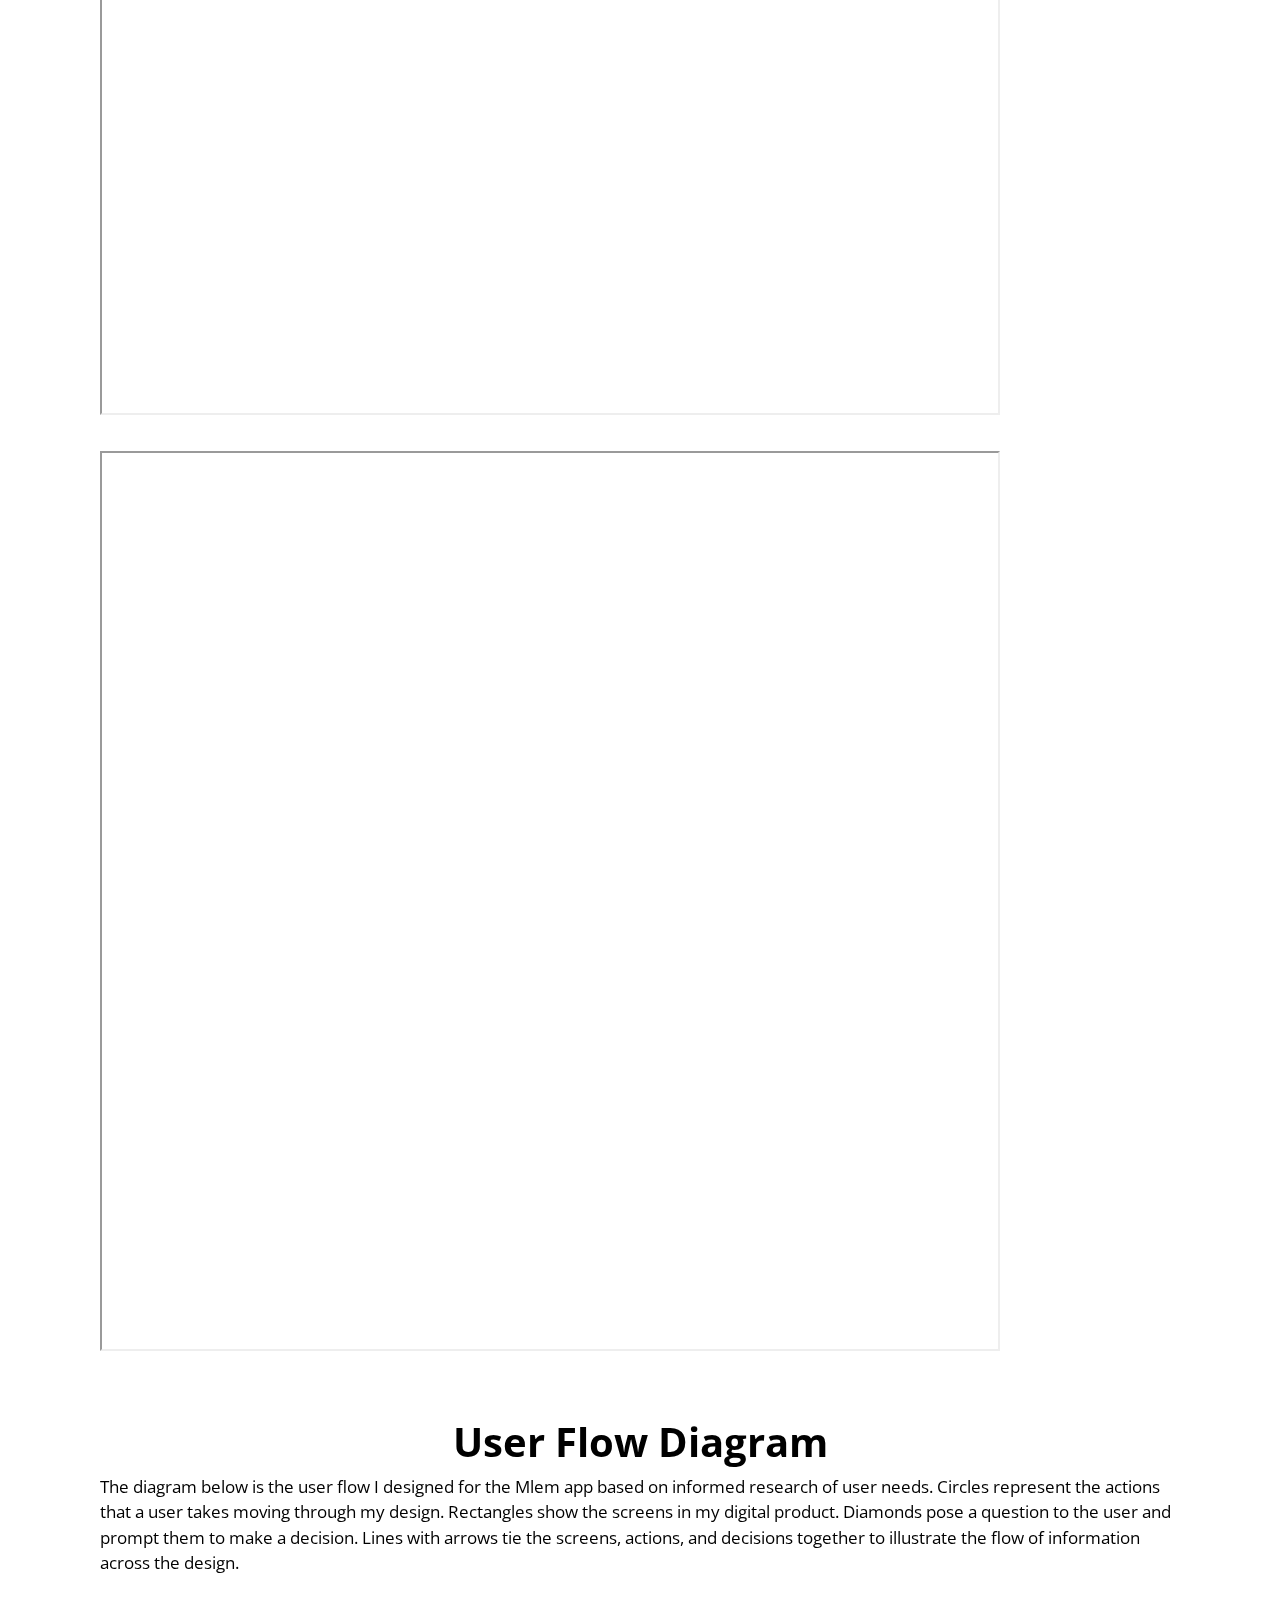
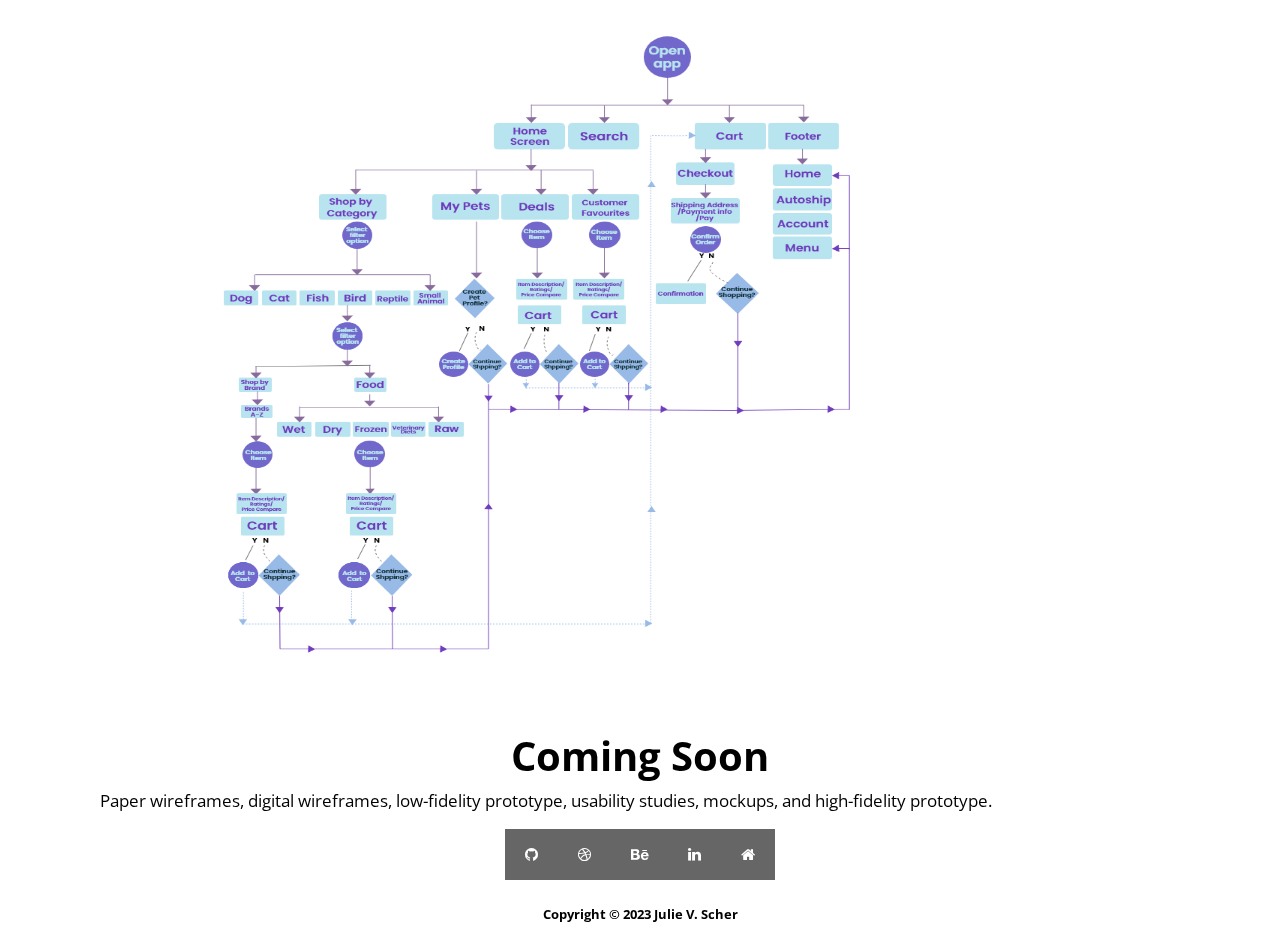
<file: MLEM.html>
<!DOCTYPE html>
<html lang="en">
  <head>
    <meta charset="utf-8" />
    <meta name="viewport" content="width=device-width, initial-scale=1" />
    <link rel="stylesheet" href="https://use.fontawesome.com/releases/v5.5.0/css/all.css" integrity="sha384-B4dIYHKNBt8Bc12p+WXckhzcICo0wtJAoU8YZTY5qE0Id1GSseTk6S+L3BlXeVIU" crossorigin="anonymous">
    <link rel="stylesheet" href="https://cdnjs.cloudflare.com/ajax/libs/font-awesome/4.7.0/css/font-awesome.min.css">
    <title>🐹 Mlem Case Study</title>
    <link
      rel="stylesheet"
      href="https://fonts.googleapis.com/css?family=Open+Sans:300,400,600"/>
    <link rel="stylesheet" href="css/bootstrap.min.css" />
    <link rel="stylesheet" href="slick/slick.css" />
    <link rel="stylesheet" href="slick/slick-theme.css" />
    <link rel="stylesheet" href="css/magnific-popup.css" />
    <link rel="stylesheet" href="css/cookie.css" />

  </head>


  <body>

    
  <div class="tm-main-container">
    <div class="tm-top-container">
      <nav id="tmNav" class="tm-nav">
        <a class="tm-navbar-menu" href="index.html">HOME</a>      
      </nav>
      </div>

      
        <div class="container">
          <h1 class="text-center" style = "color: black; font-weight: bolder; font-size: 60px;">MLEM</h1>
          <h1 class="text-center" style = "color: black; font-weight: bold;">Design Case Study</h1>

            <div class="row">
            <div class="col-md-6 order-md-6">
              <div class="row align-items-center h-100">
                <div class="col">
                  <h1 class="text-center" style = "color: black;font-weight: bold; margin-top: 25px;">Situation</h1>
                  <p style = "color: black">This case study was created as part of the Google UX Design Professional Certificate Program.
                  </p>
                </div>
              </div>
            </div>
            <div class="col-md-6 order-md-1">
              <img src="img/google.jpeg"  alt="" class="w-100" style="margin-top: 40px;" />
            </div>
          </div>
     
     
          <div class="row">
            <div class="col-md-6">
              <div class="row align-items-center h-100">
                <div class="col">
                  <h1 class="text-center" style = "color: black;font-weight: bold; margin-top: 30px;">Project Overview: Mlem</h1>
                  <p class style = "color: black">Mlem is an e-commerce pet food delivery service iOS mobile app and fully responsive website  intended to reduce  barriers consumers face when purchasing pet products in bricks-and-mortar stores and pet supply websites.
                  </p>
                </div>
              </div>
            </div>
            <div class="col-md">
              <img src="img/mlemicon.png" alt="" class="w-100" style="margin-top: 40px;"/>
            </div>
          </div>
       
          <div class="row">
            <div class="col-md-6 order-md-6">
              <div class="row align-items-center h-100">
                <div class="col">
                  <h1 class="text-center" style = "color: black;font-weight: bold; margin-top: 30px;">The problem</h1>
                  <p style = "color: black">Mlem solves problems users face when buying pet food. Some challenges faced by users in brick-and-mortar stores include a  limited variety/supply, heavy packaging/difficulty bringing items home, limited customer service staff, and a lack of product reviews.  With online pet food stores, challenges faced by users include a confusing  interface, a lack of customer service, and  limited product recommendations based on the unique needs of their pets. 
                  </p>
                </div>
              </div>
            </div>
            <div class="col-md-6 order-md-1">
              <img src="img/pig.png" alt="" style="margin-top: 40px; height: 200px; width: auto; margin-left: 90px;" />
            </div>
          </div>

              
        <div class="container">
          <h1 class="text-center" style = "color: black"></h1>
        
          <div class="row">
            <div class="col-md-6">
              <div class="row align-items-center h-100">
                <div class="col">
                  <h1 class="text-center" style = "color: black;font-weight: bold; margin-top: 25px;">Goal</h1>
                  <p style = "color: black">The goal of the Mlem website and app is to create a user friendly interface where users feel comfortable and confident in their decisions from the moment they open the app until the time the pet food lands on their doorstep. The website and app provides pricing comparisons, product reviews, and price matching from a list of competitors  to make value clear. Promotions and sales are also plentiful!  The app also allows users to create a profile for their pet and then provides users with custom suggestions based on the unique (e.g., dietary, age specific) needs of their pets. Users can also  automate the food purchasing process by enrolling in one of Mlem’s  simple food delivery options. Users will be notified of deliveries and can also track their items.
                  </p>
                </div>
              </div>
            </div>
            <div class="col-md-6">
              <img src="img/kitty.png" alt="" style="margin-top: 70px;height: 300px; width: auto; margin-left: 120px;" />
            </div>
          </div>

          <div class="row">
            <div class="col-md-6 order-md-6">
              <div class="row align-items-center h-100">
                <div class="col">
                  <h1 class="text-center" style = "color: black;font-weight: bold; margin-top: 60px;">My Role and Responsibilities</h1>
                  <p style = "color: black">I acted as the sole designer for the Mlem responsive website and mobile application. Throughout the  journey of app creation, I made sure to  empathize with  users and mirror their needs, motivations, hopes, fears, limitations, and goals. Peer review and feedback also helped inform the  decision making process.Throughout the project, my responsibilities included user research and interviews, user flows, competitor analysis, wireframing, design iteration, and prototyping.  
                  </p>
                </div>
              </div>
            </div>
            <div class="col-md-6 order-md-1">
              <img src="img/responsibility.jpg" alt="" class="w-100" style="margin-top: 50px;" />
            </div>
          </div>
     

            <div class="container">
              <h1 class="text-center" style = "color: black"></h1>
            

              <h1 class="text-center" style = "color: black;font-weight: bold; margin-top: 60px;">Process to Building Mlem</h1>         
             </div>
              

              <div class="container">
                <div class="row">
                  <h1 class="text-center" style = "color: black;font-weight: bold; margin-top: 60px;">User Research Summary</h1>
                 <p  style = "color: black">I conducted five one-on-one interviews with pet owners to understand the processes and emotions they experience around purchasing pet food in order to discover ways that the Mlem app can solve their problems. Interview participants were comprised of males and females from a representative sample of pet owners of varying  backgrounds, between the ages of 29 - 66.  Two interview subjects were Millennials, two were Generation X, and one was a Baby Boomer since each generation makes up 35%, 32%, and 27% of the US share of pet owners, respectively. During interviews, I sought to identify common user behaviors and experiences to ensure that the Mlem app addressed user needs and frustrations as they relate to purchasing pet food.<br><br>
                  A sample of some of the open-ended questions I asked included:
                  What do you like and dislike about online shopping?
                  What do you consider the most challenging part about finding pet food items?
                  What would make buying pet food easier?
                  What features would you value in a pet store app?  
                  </div>
                </div>

                <div class="container">
                  <div class="row">
                    <h1 class="text-center" style = "color: black;font-weight: bold; margin-top: 60px;">What I learned from User Research</h1>
                   <p  style = "color: black">Prior to conducting user research, I thought that most pet owners would opt for more affordable options of the popular  brands typically found in grocery and big-box stores. However, it appears as though three-quarters of Millennials (who make up the biggest share of the pet ownership market) prefer pet food with natural ingredients and transparent labelling. They opt for brands that promote themselves as organic, green products, non-GMO, grain-free, holistic, etc.
                    </div>
                  </div>

             

               <h1 class="text-center" style = "color: black;font-weight: bold; margin-top: 60px;">User Research Quotes</h1>
                </div>
              </div>

              
               
                <div class="col-md-6 order-md-6">
                  <img src="img/quotes.png" alt="" style="margin-top: 30px; margin-left: 100px; height: 650px; width: 900px;" />
                </div>
            



       
              <div class="container">
                <h1 class="text-center" style = "color: black"></h1>
                <div class="row">
                  <div class="col-md-6 order-md-6">
                    <div class="row align-items-center h-100">
                      <div class="col">
                        <h1 class="text-center" style = "color: black;font-weight: bold; margin-top: 25px;">User Pain Points</h1>
                      </div>
                    </div>
                  </div>
                  <div class="col-md-6 order-md-1">
                    <img src="img/painpoint.png" alt="" class="w-100" style="margin-top: 30px;" />
                  </div>
                </div>



                
               <div class="row">
                <div class="col-md-6 order-md-1">
                  <div class="row align-items-center h-100">
                    <div class="col">
                      <h1 class="text-center" style = "color: black;font-weight: bold; margin-top: 60px;">User Personas: Hannah and William</h1>
                    </div>
                  </div>
                </div>
                <div class="col-md-6 order-md-6">
                  <img src="img/Hannah.png"  alt="" class="w-100" style="margin-top: 60px;" />
                  <img src="img/William.png"  alt="" class="w-100" style="margin-top: 50px;" />
                </div>
              </div>


       
              <div class="container">
                <h1 class="text-center" style = "color: black"></h1>
                <div class="row">
                  <div class="col-md-6 order-md-6">
                    <div class="row align-items-center h-100">
                      <div class="col">
                        <h1 class="text-center" style = "color: black;font-weight: bold; margin-top: 25px;">One User Empathy Map</h1>
                        <p style = "color: black">This empathy map breaks down areas where the  website/app can meet Hannah’s needs. 
                        </p>
                      </div>
                    </div>
                  </div>
                  <div class="col-md-6 order-md-1">
                    <img src="img/one user map.png" alt="" class="w-100" style="margin-top: 30px;" />
                  </div>
                </div>

                <div class="row">
                  <div class="col-md-6 order-md-1">
                    <div class="row align-items-center h-100">
                      <div class="col">
                        <h1 class="text-center" style = "color: black;font-weight: bold; margin-top: 60px;">Aggregated User Empathy Map</h1>
                        <p style = "color: black">This aggregated empathy map was created as an aggregate, or combination, of  multiple one-user empathy maps. This aggregated user empathy map, assisted the designer  to  identify segments of the population who will use the website/app. The insights from the aggregated empathy map allowed the designer to identify themes to better empathize with the groups the Mlem website/appt is intended to assist.
                      </div>
                    </div>
                  </div>
                  <div class="col-md-6 order-md-6">
                    <img src="img/aggregated map.png"  alt="" class="w-100" style="margin-top: 50px;" />
                  </div>
                </div>
  
                <div>
                  <div>
                <h1 class="text-center" style = "color: black;font-weight: bold; margin-top: 60px;">User Journey Map: William</h1>
                <p style = "color: black">William is a 48 year old electrician. The journey map explores the various interactions William would have when purchasing cat food. By breaking down each interaction, I was able to identify his pain points and opportunities for design improvement. When researching, and empathising with, William I considered accessibility. I intend designed a product that people with disabilities can use and enjoy.    
                </p>
              </div>
            </div>
              <div class="col-md-6 order-md-6">
                <img src="img/User journey map.png" alt="" style="margin-top: 30px; height: 650px; width: 900px;" />
              </div>
         
              <div>
                <div>
              <h1 class="text-center" style = "color: black;font-weight: bold; margin-top: 60px;">Competitive Audit</h1>
              <p style = "color: black">I conducted a competitive audit to explore my competitors’ strengths and weaknesses. The companies I selected to audit include Chewy.com, PetSmart, Ren's Pets, and Walmart.com. For each competitor, I collected data on the target audience, product offering, business size, unique value proposition, overall desktop website and mobile application experience, features, accessibility, user flow, navigation, brand identity, tone, and descriptiveness. I gained numerous insights into how I plan to design the accessibility, user flow, navigation, and brand identity for my Mlem app, based on the strengths and weaknesses of my competitors.
              </p>
            </div>
          </div>

              <iframe src="https://docs.google.com/spreadsheets/d/e/2PACX-1vT75AThYzUc8I25Zyoxdi3H6pXKAGKT25Ec9NWCdRKaMZbQtcFLCkovPlXpsl-c5fgsA-dgIVLoRXeT/pubhtml?widget=true&amp;headers=false" style="margin-top: 30px; height: 900px; width: 900px;"></iframe>
              <iframe src="https://docs.google.com/document/d/e/2PACX-1vQYKbr16ezZBCzA151NiFUs3TqfufzI7NjFbOUQoCfcxt1r4tNa-BwcJfyy2nNTDMGucXs0qRjHBSn6/pub?embedded=true" style="margin-top: 30px; height: 900px; width: 900px;"></iframe>
              
              <div>
                <div>
              <h1 class="text-center" style = "color: black;font-weight: bold; margin-top: 60px;">User Flow Diagram</h1>
              <p style = "color: black">The diagram below is the user flow I designed for the Mlem app based on informed research of user needs. Circles represent the actions that a user takes moving through my design. Rectangles show the screens in my digital product. Diamonds pose a question to the user and prompt them to make a decision. Lines with arrows tie the screens, actions, and decisions together to illustrate the flow of information across the design.
              </p>
            </div>
          </div>
            <div class="col-md-6 order-md-6">
              <img src="img/user_flow.png" alt="" style="margin-top: 30px; height: 650px; width: 900px;" />
            </div>   
              
              
              <div>
                    <div>
                  <h1 class="text-center" style = "color: black;font-weight: bold; margin-top: 60px;">Coming Soon</h1>
                  <p  style = "color: black">Paper wireframes, digital wireframes, low-fidelity prototype, usability studies, mockups, and high-fidelity prototype.    
                   </div>
                 </div>

  
              <footer>
                <div class="tm-bottom-container"></div>
                <ul class=footer-logo>
                  <li><a class="logos" href="https://github.com/JulieVScher"><i class="fa fa-github"></i></a>
                  <li><a class="logos" href="https://dribbble.com/JulieVScher"><i class="fa fa-dribbble"></i></a></li>
                  <li><a class="logos" href="https://www.behance.net/julievscher"> <i class="fa fa-behance"></i></a>
                  <li><a class="logos" href="https://www.linkedin.com/in/julie-v-scher-a3905b223/"><i class="fa fa-linkedin"></i></a>
                  <li><a class="logos" href="index.html"><i class="fa fa-home"></i></a>
                  </li>
              </ul>
        <div class="name">
          Copyright &copy; 2023 Julie V. Scher</div>
        </div>
        </footer>
    

    <script src="js/jquery-1.11.0.min.js"></script>
    <script src="js/background.cycle.js"></script>
    <script src="slick/slick.min.js"></script>
    <script src="js/jquery.magnific-popup.min.js"></script>
    <script>
      let slickInitDone = false;
      let previousImageId = 0,
        currentImageId = 0;
      let pageAlign = "right";
      let bgCycle;
      let links;
      let eachNavLink;

      window.onload = function() {
        $("body").addClass("loaded");
      };

      function navLinkClick(e) {
        if ($(e.target).hasClass("external")) {
          return;
        }

        e.preventDefault();

        if ($(e.target).data("align")) {
          pageAlign = $(e.target).data("align");
        }

        // Change bg image
        previousImageId = currentImageId;
        currentImageId = $(e.target).data("linkid");
        bgCycle.cycleToNextImage(previousImageId, currentImageId);

        // Change menu item highlight
        $(`.tm-nav-item:eq(${previousImageId})`).removeClass("active");
        $(`.tm-nav-item:eq(${currentImageId})`).addClass("active");

        // Change page content
        $(`.tm-section-${previousImageId}`).fadeOut(function(e) {
          $(`.tm-section-${currentImageId}`).fadeIn();
          // Gallery
          if (currentImageId === 2) {
            setupSlider();
          }
        });

        adjustFooter();
      }

      $(document).ready(function() {
        // Set first page
        $(".tm-section").fadeOut(0);
        $(".tm-section-0").fadeIn();

        // Set Background images
        // https://www.jqueryscript.net/slideshow/Simple-jQuery-Background-Image-Slideshow-with-Fade-Transitions-Background-Cycle.html
        bgCycle = $("body").backgroundCycle({
          imageUrls: [
          "img/why-do-dogs-lick-1.png"
          ],
          fadeSpeed: 2000,
          duration: -1,
          backgroundSize: SCALING_MODE_COVER
        });

        eachNavLink = $(".tm-nav-link");
        links = $(".tm-nav-links");

        // "Menu" open/close
        if (links.hasClass("open")) {
          links.fadeIn(0);
        } else {
          links.fadeOut(0);
        }

        $("#tm_about_link").on("click", navLinkClick);
        $("#tm_work_link").on("click", navLinkClick);

        // Each menu item click
        eachNavLink.on("click", navLinkClick);

        $(".tm-navbar-menu").click(function(e) {
          if (links.hasClass("open")) {
            links.fadeOut();
          } else {
            links.fadeIn();
          }

          links.toggleClass("open");
        });

        // window resize
        $(window).resize(function() {
          // If current page is Gallery page, set it up
          if (currentImageId === 2) {
            setupSlider();
          }

          // Adjust footer
          adjustFooter();
        });

        adjustFooter();
      }); // DOM is ready

      function adjustFooter() {
        const windowHeight = $(window).height();
        const topHeight = $(".tm-top-container").height();
        const middleHeight = $(".tm-content").height();
        let contentHeight = topHeight + middleHeight;

        if (pageAlign === "left") {
          contentHeight += $(".tm-bottom-container").height();
        }

        if (contentHeight > windowHeight) {
          $(".tm-bottom-container").addClass("tm-static");
        } else {
          $(".tm-bottom-container").removeClass("tm-static");
        }
      }

      function setupSlider() {
        let slidesToShow = 4;
        let slidesToScroll = 2;
        let windowWidth = $(window).width();

        if (windowWidth < 480) {
          slidesToShow = 1;
          slidesToScroll = 1;
        } else if (windowWidth < 768) {
          slidesToShow = 2;
          slidesToScroll = 1;
        } else if (windowWidth < 992) {
          slidesToShow = 3;
          slidesToScroll = 2;
        }

        if (slickInitDone) {
          $(".tm-gallery").slick("unslick");
        }

        slickInitDone = false;

        $(".tm-gallery").slick({
          dots: true,
          customPaging: function(slider, i) {
            var thumb = $(slider.$slides[i]).data();
            return `<a>${i + 1}</a>`;
          },
          infinite: false,
          prevArrow: false,
          nextArrow: false,
          slidesToShow: slidesToShow,
          slidesToScroll: slidesToScroll
        });

        // Open big image when a gallery image is clicked.
       
      }  
    </script>

  </body>
</html>
</file>
<file: css/tooplate-style.css>
/*
Template 2109 The Card
http://www.tooplate.com/view/2109-the-card
*/
/* custom font from google fonts */
@import url(https://fonts.googleapis.com/css?family=Open+Sans:400,700);


* {
  margin: 0;
  padding: 0;
}

body {
  font-family: "Open Sans", Helvetica, Arial, sans-serif;
  font-size: 17px;
  color: #ffffff;
  overflow-x: hidden;
  body margin:2rem;
}

a {
  transition: all 0.2s;
}

footer a:link, footer a:visited {
	color: #FFF;
}
.tm-text-blue {
  color:white;
}

.tm-main-container {
  position: relative;
  height: 100%;
}



.tm-top-container {
  display: flex;
  flex-direction: row-reverse;
  align-items: flex-start;
  justify-content: space-between;
}

.tm-navbar-menu {
  display: block;
  color: black;
  background: white;
  border: solid black 1px;
  padding: 10px 20px;
  margin-bottom: 18px;
  width: 95px;
  margin-right: 0;
  margin-left: auto;
  text-align: center;
  border-radius: 5px;
}

.tm-navbar-menu:hover {
  color: white;
  border: solid black 1px;
  text-decoration: none;
  background:rgba(0, 0, 0, 0.6);
  border-radius: 5px;
 
}

.tm-nav {
  margin: 30px;
  text-transform: uppercase;
}

.tm-nav-links {
  list-style: none;
  outline-style: solid black;
  border-radius: 5px;
}

.tm-nav-link:link,
.tm-nav-link:visited {
  color: black;
  background-color: white;
  border: solid black 1px;
  border-radius: 5px;
  padding: 10px 40px;
  display: block;
  margin-bottom: 6px;
  text-align: center;
}

.tm-nav-item.active .tm-nav-link,
.tm-nav-link:hover,
.tm-nav-link:focus {
  color: white;
  border: solid black 1px;
  text-decoration: none;
  background: rgba(0, 0, 0, 0.6);
}

.tm-bg-dark {
  background-color:rgba(0, 0, 0, 0.6);
}

.tm-site-header-box {
  display: inline-block;
  padding: 40px 80px 40px 40px;
  margin: 40px 40px 100px;
}

.tm-site-title {
  font-size: 4.3rem;
  text-transform: uppercase;
}

.tm-site-subtitle {
  color: #cdffd0;
  font-size: 1.4rem;
  font-weight: 300;
}

.tm-content {
  padding-bottom: 50px;
  display: flex;
  justify-content: flex-end;
  width: 100%;
}

.tm-section {
  margin-right: 75px; 
  max-width: 100%;
}

.tm-section-title {
  font-size: 3.4rem;
  
  text-transform: uppercase;
  color: black;
}

.tm-textbox {
  padding: 45px;
  font-size: 1.1rem;
  color: #c5c7c6;
  line-height: 1.8;
}

.tm-textbox-2 {
  padding: 60px 40px 60px;
}

.tm-section-0 {
  margin-top: 70px;
  max-width: 575px;
}
.tm-section-1 {
  margin-top: 70px;
  max-width: 420px;
}

.tm-link:link,
.tm-link:visited {
  background-color: white;
  padding: 15px 30px;
  margin-top: 30px;
  color: black;
  border: solid black 1px;
  display: inline-block;
  margin-right: 75px; 
  max-width: 100%;
  border-radius: 5px;
}

.tm-link:focus,
.tm-link:hover {
  color: white;
  border: solid black 1px;
  text-decoration: none;
  background:rgba(0, 0, 0, 0.6);
  border-radius: 5px;
}

.tm-bottom-container {
  position: absolute;
  bottom: 0;
  left: 0;
}

.tm-bottom-container.non-sticky {
  position: static;
}

.tm-barcode-box {
  margin-bottom: 30px;
  margin-left: 95px;
}

footer {
  font-weight: 300;
  margin-bottom: 0px;
  margin-left: 40px;
  font-size: 0.95rem;
  margin-right: 40px;
  line-height: 2;
}

/* Image Gallery */
.tm-gallery {
  max-width: 860px;
  margin: 0 auto;
}

.tm-gallery-item {
  margin: 0 10px;
}

.slick-dots {
  bottom: 5px;
}

.slick-dots li {
  background-color: white;
  width: 40px;
  height: 40px;
  margin: 5px 3px;
  transition: all 0.2s;
}

.slick-dots li:hover,
.slick-dots li.slick-active {
  background-color:rgba(0, 0, 0, 0.6);
}

.slick-dots li:hover a:not([href]):not([tabindex]),
.slick-dots li.slick-active a:not([href]):not([tabindex]) {
  color:white;
}

.slick-dots li a:not([href]):not([tabindex]) {
  color: black;
  display: block;
  margin-top: 5px;
}

/* Image Hover effect */
.grid {
  position: relative;
  clear: both;
  margin: 0 auto;
  padding: 1em 0 4em;
  max-width: 880px;
  width: 100%;
  list-style: none;
  text-align: center;
}

/* Common style */
.grid figure {
  position: relative;
  float: left;
  overflow: hidden;
  max-width: 800px;
  height: auto;
  background: #3085a3;
  text-align: center;
  cursor: pointer;
}

.grid figure img {
  position: relative;
  display: block;
  min-height: 100%;
  max-width: 100%;
  opacity: 0.8;
}

.grid figure figcaption {
  padding: 2em;
  color: #fff;
  text-transform: uppercase;
  font-size: 1.25em;
  -webkit-backface-visibility: hidden;
  backface-visibility: hidden;
}

.grid figure figcaption::before,
.grid figure figcaption::after {
  pointer-events: none;
}

.grid figure figcaption, {

  position: absolute;
  top: 0;
  left: 0;
  width: 100%;
  height: 100%;
}

/* Anchor will cover the whole item by default */
/* For some effects it will show as a button */


.grid figure h2 {
  word-spacing: -0.15em;
}

.grid figure h2 span {
  font-weight: 800;
}

.grid figure h2,
.grid figure p {
  margin: 0;
}

.grid figure p {
  letter-spacing: 1px;
  font-size: 68.5%;
}

/*-----------------*/
/***** Goliath *****/
/*-----------------*/

figure.effect-goliath {
  background:rgba(0, 0, 0, 0.6);
}

figure.effect-goliath img,
figure.effect-goliath h2 {
  -webkit-transition: -webkit-transform 0.35s;
  transition: transform 0.35s;
}

figure.effect-goliath img {
  -webkit-backface-visibility: hidden;
  backface-visibility: hidden;
}

figure.effect-goliath h2 {
  font-size: 1.3rem;
}
figure.effect-goliath h2,
figure.effect-goliath p {
  position: absolute;
  bottom: 0;
  left: 0;
  padding: 30px;
  width: 100%;
}

figure.effect-goliath p {
  text-transform: none;
  font-size: 1rem;
  padding: 15px 10px;
  opacity: 0;
  -webkit-transition: opacity 0.35s, -webkit-transform 0.35s;
  transition: opacity 0.35s, transform 0.35s;
  -webkit-transform: translate3d(0, 50px, 0);
  transform: translate3d(0, 50px, 0);
}

figure.effect-goliath:hover img {
  -webkit-transform: translate3d(0, -80px, 0);
  transform: translate3d(0, -80px, 0);
}

figure.effect-goliath:hover h2 {
  -webkit-transform: translate3d(0, -100px, 0);
  transform: translate3d(0, -100px, 0);
}

figure.effect-goliath:hover p {
  opacity: 1;
  -webkit-transform: translate3d(0, 0, 0);
  transform: translate3d(0, 0, 0);
}

/* Contact */
.tm-section-3 {
  width: 100%;
  max-width: 400px;
  margin-left: 40px;
  margin-right: auto;
  margin-top: -50px;
}

.tm-contact-form {
  background-color:white;
  padding: 60px;
}

.form-control {
  border-radius: 0;
  border: none;
  border-bottom: 1px solid black;
  background-color: transparent;
  color: black;
  padding: 10px 0;
}

.form-control:focus {
  box-shadow: none;
  background-color: transparent;
  border-color: #f49f17;
}

.form-control::placeholder {
  /* Chrome, Firefox, Opera, Safari 10.1+ */
  color: black;
  opacity: 1; /* Firefox */
}

.form-control:-ms-input-placeholder {
  /* Internet Explorer 10-11 */
  color: black;
}

.form-control::-ms-input-placeholder {
  /* Microsoft Edge */
  color: black;
}

.tm-fl-right {
  float: right;
}

.tm-send-btn {
  border-radius: 0;
  background-color: transparent;
  border: none;
  border-top: 1px solid transparent;
  border-bottom: 1px solid black;
  transition: all 0.2s;
}

.tm-send-btn:hover {
  border-top: 1px solid black;
}



.btn:focus {
  box-shadow: none;
}

.tm-footer-link:link,
.tm-footer-link:visited {
  color: white;
}

.tm-footer-link:focus,
.tm-footer-link:hover {
  color: #c5ccd4;
  text-decoration: none;
}

/* Loader */
#loader-wrapper {
  position: fixed;
  top: 0;
  left: 0;
  width: 100%;
  height: 100%;
  z-index: 2000;
}
#loader {
  display: block;
  position: relative;
  left: 50%;
  top: 50%;
  width: 150px;
  height: 150px;
  margin: -75px 0 0 -75px;
  border-radius: 50%;
  border: 3px solid transparent;
  border-top-color: black;

  -webkit-animation: spin 2s linear infinite; /* Chrome, Opera 15+, Safari 5+ */
  animation: spin 2s linear infinite; /* Chrome, Firefox 16+, IE 10+, Opera */

  z-index: 10001;
}

#loader:before {
  content: "";
  position: absolute;
  top: 5px;
  left: 5px;
  right: 5px;
  bottom: 5px;
  border-radius: 50%;
  border: 3px solid transparent;
  border-top-color: #e74c3c;

  -webkit-animation: spin 3s linear infinite; /* Chrome, Opera 15+, Safari 5+ */
  animation: spin 3s linear infinite; /* Chrome, Firefox 16+, IE 10+, Opera */
}

#loader:after {
  content: "";
  position: absolute;
  top: 15px;
  left: 15px;
  right: 15px;
  bottom: 15px;
  border-radius: 50%;
  border: 3px solid transparent;
  border-top-color: #f49f17;

  -webkit-animation: spin 1.5s linear infinite; /* Chrome, Opera 15+, Safari 5+ */
  animation: spin 1.5s linear infinite; /* Chrome, Firefox 16+, IE 10+, Opera */
}

@-webkit-keyframes spin {
  0% {
    -webkit-transform: rotate(0deg); /* Chrome, Opera 15+, Safari 3.1+ */
    -ms-transform: rotate(0deg); /* IE 9 */
    transform: rotate(0deg); /* Firefox 16+, IE 10+, Opera */
  }
  100% {
    -webkit-transform: rotate(360deg); /* Chrome, Opera 15+, Safari 3.1+ */
    -ms-transform: rotate(360deg); /* IE 9 */
    transform: rotate(360deg); /* Firefox 16+, IE 10+, Opera */
  }
}
@keyframes spin {
  0% {
    -webkit-transform: rotate(0deg); /* Chrome, Opera 15+, Safari 3.1+ */
    -ms-transform: rotate(0deg); /* IE 9 */
    transform: rotate(0deg); /* Firefox 16+, IE 10+, Opera */
  }
  100% {
    -webkit-transform: rotate(360deg); /* Chrome, Opera 15+, Safari 3.1+ */
    -ms-transform: rotate(360deg); /* IE 9 */
    transform: rotate(360deg); /* Firefox 16+, IE 10+, Opera */
  }
}

#loader-wrapper .loader-section {
  position: fixed;
  top: 0;
  width: 51%;
  height: 100%;
  background: #222222;
  z-index: 1000;
  -webkit-transform: translateX(0); /* Chrome, Opera 15+, Safari 3.1+ */
  -ms-transform: translateX(0); /* IE 9 */
  transform: translateX(0); /* Firefox 16+, IE 10+, Opera */
}

#loader-wrapper .loader-section.section-left {
  left: 0;
}

#loader-wrapper .loader-section.section-right {
  right: 0;
}

/* Loaded */
.loaded #loader-wrapper .loader-section.section-left {
  -webkit-transform: translateX(-100%); /* Chrome, Opera 15+, Safari 3.1+ */
  -ms-transform: translateX(-100%); /* IE 9 */
  transform: translateX(-100%); /* Firefox 16+, IE 10+, Opera */

  -webkit-transition: all 0.7s 0.3s cubic-bezier(0.645, 0.045, 0.355, 1);
  transition: all 0.7s 0.3s cubic-bezier(0.645, 0.045, 0.355, 1);
}

.loaded #loader-wrapper .loader-section.section-right {
  -webkit-transform: translateX(100%); /* Chrome, Opera 15+, Safari 3.1+ */
  -ms-transform: translateX(100%); /* IE 9 */
  transform: translateX(100%); /* Firefox 16+, IE 10+, Opera */

  -webkit-transition: all 0.7s 0.3s cubic-bezier(0.645, 0.045, 0.355, 1);
  transition: all 0.7s 0.3s cubic-bezier(0.645, 0.045, 0.355, 1);
}

.loaded #loader {
  opacity: 0;
  -webkit-transition: all 0.3s ease-out;
  transition: all 0.3s ease-out;
}
.loaded #loader-wrapper {
  visibility: hidden;

  -webkit-transform: translateY(-100%); /* Chrome, Opera 15+, Safari 3.1+ */
  -ms-transform: translateY(-100%); /* IE 9 */
  transform: translateY(-100%); /* Firefox 16+, IE 10+, Opera */

  -webkit-transition: all 0.3s 1s ease-out;
  transition: all 0.3s 1s ease-out;
}

/* JavaScript Turned Off */
.no-js #loader-wrapper {
  display: none;
}

@media (max-width: 991px) {
  .tm-bottom-container {
    position: static;
  }

  .grid {
    max-width: 640px;
  }
}

@media (max-width: 767px) {
  .tm-site-title {
    font-size: 3rem;
  }
  .tm-top-container {
    flex-direction: column-reverse;
  }

  .tm-site-header-box {
    margin-bottom: 0;
  }

  .tm-nav {
    align-self: flex-end;
    margin-right: 40px;
  }

  .tm-section {
    margin: 0 auto;
    padding-left: 15px;
    padding-right: 15px;
    width: 100%;
  }

  .tm-section-title {
    margin-left: 0;
    font-size: 3rem;
  }

  .grid {
    max-width: 420px;
  }

  .slick-dots {
    bottom: -35px;
  }

  
    
}
@media (max-width: 480px){

body {
  font-size: 20px;
}

.text-center {
  font-size: 20px;
}

{
  .grid {
    max-width: 220px;
  }

  .slick-dots {
    position: static;
    margin-top: 30px;
  }

  .slick-dotted.slick-slider {
    margin-bottom: 0;
    padding-bottom: 0;
  }

  .tm-section-title {
    font-size: 1.4rem;
  }
}

.tm-static {
  position: static;
}

.linktoproject {
  tex
}

.text-center h1 {
  font-size: 40px;
}

.word span {
  font-size: 38px;
}

%animation-default {
  opacity: 1 !important;
  z-index: 3;
}

@mixin carousel($items, $animation: 'default') {
  .carousel {
    width: 100%;
    position: relative;
    overflow: hidden;

    > input[type="radio"] {
      position: absolute;
      left: 0;
      opacity: 0;
      top: 0;

      &:checked {
        ~ .carousel__items .carousel__item,
        ~ .carousel__prev > label,
        ~ .carousel__next > label {
          opacity: 0;
        }
      }

      @for $i from 1 through $items {
        &:nth-child(#{$i}) {
          &:checked {
            ~ .carousel__items .carousel__item {
              @if $animation == 'default' {
                &:nth-child(#{$i}) {
                  opacity: 1;
                }
              }
            }

            ~ .carousel__prev {
              > label {
                @if $i == 1 {
                  &:nth-child(#{$items}) {
                    @extend %animation-default;
                  }
                } @else if $i == $items {
                  &:nth-child(#{$items - 1}) {
                    @extend %animation-default;
                  }
                } @else {
                  &:nth-child(#{$i - 1}) {
                    @extend %animation-default;
                  }
                }
              }
            }

            ~ .carousel__next {
              > label {
                @if $i == $items {
                  &:nth-child(1) {
                    @extend %animation-default;
                  }
                } @else {
                  &:nth-child(#{$i + 1}) {
                    @extend %animation-default;
                  }
                }
              }
            }

            ~ .carousel__nav {
              > label {
                &:nth-child(#{$i}) {
                  background: #ccc;
                  cursor: default;
                  pointer-events: none;
                }
              }
            }
          }
        }
      }
    }

    &__items {
      margin: 0;
      padding: 0;
      list-style-type: none;
      width: 100%;
      height: 600px;
      position: relative;
    }

    &__item {
      position: absolute;
      top: 0;
      left: 0;
      width: 100%;
      height: 100%;
      z-index: 1;
      transition: opacity 2s;
      -webkit-transition: opacity 2s;

      img {
        width: 100%;
        vertical-align: middle;
      }
    }

    &__prev,
    &__next {
      > label {
        border: 1px solid #fff;
        border-radius: 50%;
        cursor: pointer;
        display: block;
        width: 40px;
        height: 40px;
        position: absolute;
        top: 50%;
        transform: translateY(-50%);
        -webkit-transform: translateY(-50%);
        transition: all .3s ease;
        -webkit-transition: all .3s ease;
        opacity: 0;
        z-index: 2;

        &:hover,
        &:focus {
          opacity: .5 !important;
        }

        &:before,
        &:after {
          content: "";
          position: absolute;
          width: inherit;
          height: inherit;
        }

        &:before {
          background: linear-gradient(to top, #fff 0%, #fff 10%, rgba(51, 51, 51, 0) 10%),
                      linear-gradient(to left, #fff 0%, #fff 10%, rgba(51, 51, 51, 0) 10%);
          width: 60%;
          height: 60%;
          top: 20%;
        }
      }
    }

    &__prev {
      > label {
        left: 2%;

        &:before {
          left: 35%;
          top: 20%;
          transform: rotate(135deg);
          -webkit-transform: rotate(135deg);
        }
      }
    }

    &__next {
      > label {
        right: 2%;

        &:before {
          left: 10%;
          transform: rotate(315deg);
          -webkit-transform: rotate(315deg);
        }
      }
    }

    &__nav {
      position: absolute;
      bottom: 3%;
      left: 0;
      text-align: center;
      width: 100%;
      z-index: 3;

      > label {
        border: 1px solid #fff;
        display: inline-block;
        border-radius: 50%;
        cursor: pointer;
        margin: 0 .125%;
        width: 20px;
        height: 20px;
      }
    }
  }
}

*,
*:before,
*:after {
  box-sizing: border-box;
  -webkit-box-sizing: border-box;
  -moz-box-sizing: border-box;
}

body {
  background: #fcfcfc;
  margin: 0;
}

.container {
  width: 900px;
  min-width: 900px;
  margin: 50px auto;
}

@include carousel(5);
</file>
<file: css/cookie.css>
/*
Template 2109 The Card
http://www.tooplate.com/view/2109-the-card
*/
/* custom font from google fonts */
@import url(https://fonts.googleapis.com/css?family=Open+Sans:400,700);


* {
  margin: 0;
  padding: 0;
}

body {
  font-family: "Open Sans", Helvetica, Arial, sans-serif;
  font-size: 17px;
  color: black;
  overflow-x: hidden;
  body margin:2rem;
}

a {
  transition: all 0.2s;
}


footer a:link, footer a:visited {
	color: #FFF;

}

.tm-text-blue {
  color:white;
}


.tm-main-container {
  position: relative;
  height: 100%;
}

.tm-top-container {
  display: flex;
  flex-direction: row-reverse;
  align-items: flex-start;
  justify-content: space-between;
}

.tm-navbar-menu {
  display: block;
  color: black;
  background: white;
  border: solid black 1px;
  padding: 10px 20px;
  margin-bottom: 18px;
  width: 95px;
  margin-right: 0;
  margin-left: auto;
  text-align: center;
  border-radius: 5px;
}

.tm-navbar-menu:hover {
  color: white;
  border: solid black 1px;
  text-decoration: none;
  background:rgba(0, 0, 0, 0.6);
}

.tm-nav {
  margin: 30px;
  text-transform: uppercase;
}

.tm-nav-links {
  list-style: none;
  outline-style: solid black;
}

.tm-nav-link:link,
.tm-nav-link:visited {
  color: black;
  background-color: white;
  border: solid black 1px;
  padding: 10px 40px;
  display: block;
  margin-bottom: 6px;
  text-align: center;
}

.tm-nav-item.active .tm-nav-link,
.tm-nav-link:hover,
.tm-nav-link:focus {
  color: white;
  border: solid black 1px;
  text-decoration: none;
  background: rgba(0, 0, 0, 0.6);
}

.tm-bg-dark {
  background-color:rgba(0, 0, 0, 0.6);
}

.tm-site-header-box {
  display: inline-block;
  padding: 0px 80px 40px 40px;
  margin: 40px 40px 100px;
}

.tm-site-title {
  font-size: 3.6rem;
  text-transform: uppercase;
}

.tm-site-subtitle {
  color: #cdffd0;
  font-size: 1.4rem;
  font-weight: 300;
}

.tm-content {
  padding-bottom: 50px;
  display: flex;
  justify-content: flex-end;
  width: 100%;
}

.tm-section {
  margin-right: 75px; 
  max-width: 100%;
}

.tm-section-title {
  font-size: 3.4rem;
  
  text-transform: uppercase;
  color: black;
}

.tm-textbox {
  padding: 45px;
  font-size: 1.1rem;
  color: #c5c7c6;
  line-height: 1.8;
}

.tm-textbox-2 {
  padding: 60px 40px 60px;
}

.tm-section-0 {
  margin-top: 70px;
  max-width: 575px;
}
.tm-section-1 {
  margin-top: 70px;
  max-width: 420px;
}

.tm-link:link,
.tm-link:visited {
  background-color: white;
  padding: 15px 30px;
  margin-top: 30px;
  color: black;
  border: solid black 1px;
  display: inline-block;
  margin-right: 75px; 
  max-width: 100%;
}

.tm-link:focus,
.tm-link:hover {
  color: white;
  border: solid black 1px;
  text-decoration: none;
  background:rgba(0, 0, 0, 0.6);;
}

.tm-bottom-container {
  position: absolute;
  bottom: 0;
  left: 0;
}

.tm-bottom-container.non-sticky {
  position: static;
}

.tm-barcode-box {
  margin-bottom: 30px;
  margin-left: 95px;
}

footer {
  font-weight: 300;
  margin-bottom: 30px;
  margin-left: 40px;
  font-size: 0.95rem;
  margin-right: 40px;
  line-height: 2;
}



.name{
color: black; 
display:block; 
text-align: center; 
font-size: small; 
padding: 5px; 
margin: 0px; 
font-weight: bold;
}

/* Image Gallery */
.tm-gallery {
  max-width: 860px;
  margin: 0 auto;
}

.tm-gallery-item {
  margin: 0 10px;
}

.slick-dots {
  bottom: 5px;
}

.slick-dots li {
  background-color: white;
  width: 40px;
  height: 40px;
  margin: 5px 3px;
  transition: all 0.2s;
}

.slick-dots li:hover,
.slick-dots li.slick-active {
  background-color:rgba(0, 0, 0, 0.6);
}

.slick-dots li:hover a:not([href]):not([tabindex]),
.slick-dots li.slick-active a:not([href]):not([tabindex]) {
  color:white;
}

.slick-dots li a:not([href]):not([tabindex]) {
  color: black;
  display: block;
  margin-top: 5px;
}

/* Image Hover effect */
.grid {
  position: relative;
  clear: both;
  margin: 0 auto;
  padding: 1em 0 4em;
  max-width: 880px;
  width: 100%;
  list-style: none;
  text-align: center;
}

/* Common style */
.grid figure {
  position: relative;
  float: left;
  overflow: hidden;
  max-width: 800px;
  height: auto;
  background: #3085a3;
  text-align: center;
  cursor: pointer;
}

.grid figure img {
  position: relative;
  display: block;
  min-height: 100%;
  max-width: 100%;
  opacity: 0.8;
}

.grid figure figcaption {
  padding: 2em;
  color: #fff;
  text-transform: uppercase;
  font-size: 1.25em;
  -webkit-backface-visibility: hidden;
  backface-visibility: hidden;
}

.grid figure figcaption::before,
.grid figure figcaption::after {
  pointer-events: none;
}

.grid figure figcaption, {

  position: absolute;
  top: 0;
  left: 0;
  width: 100%;
  height: 100%;
}

/* Anchor will cover the whole item by default */
/* For some effects it will show as a button */


.grid figure h2 {
  word-spacing: -0.15em;
}

.grid figure h2 span {
  font-weight: 800;
}

.grid figure h2,
.grid figure p {
  margin: 0;
}

.grid figure p {
  letter-spacing: 1px;
  font-size: 68.5%;
}

/*-----------------*/
/***** Goliath *****/
/*-----------------*/

figure.effect-goliath {
  background:rgba(0, 0, 0, 0.6);
}

figure.effect-goliath img,
figure.effect-goliath h2 {
  -webkit-transition: -webkit-transform 0.35s;
  transition: transform 0.35s;
}

figure.effect-goliath img {
  -webkit-backface-visibility: hidden;
  backface-visibility: hidden;
}

figure.effect-goliath h2 {
  font-size: 1.3rem;
}
figure.effect-goliath h2,
figure.effect-goliath p {
  position: absolute;
  bottom: 0;
  left: 0;
  padding: 30px;
  width: 100%;
}

figure.effect-goliath p {
  text-transform: none;
  font-size: 1rem;
  padding: 15px 10px;
  opacity: 0;
  -webkit-transition: opacity 0.35s, -webkit-transform 0.35s;
  transition: opacity 0.35s, transform 0.35s;
  -webkit-transform: translate3d(0, 50px, 0);
  transform: translate3d(0, 50px, 0);
}

figure.effect-goliath:hover img {
  -webkit-transform: translate3d(0, -80px, 0);
  transform: translate3d(0, -80px, 0);
}

figure.effect-goliath:hover h2 {
  -webkit-transform: translate3d(0, -100px, 0);
  transform: translate3d(0, -100px, 0);
}

figure.effect-goliath:hover p {
  opacity: 1;
  -webkit-transform: translate3d(0, 0, 0);
  transform: translate3d(0, 0, 0);
}

/* Contact */
.tm-section-3 {
  width: 100%;
  max-width: 400px;
  margin-left: 40px;
  margin-right: auto;
  margin-top: -50px;
}

.tm-contact-form {
  background-color:white;
  padding: 60px;
}

.form-control {
  border-radius: 0;
  border: none;
  border-bottom: 1px solid black;
  background-color: transparent;
  color: black;
  padding: 10px 0;
}

.form-control:focus {
  box-shadow: none;
  background-color: transparent;
  border-color: #f49f17;
}

.form-control::placeholder {
  /* Chrome, Firefox, Opera, Safari 10.1+ */
  color: black;
  opacity: 1; /* Firefox */
}

.form-control:-ms-input-placeholder {
  /* Internet Explorer 10-11 */
  color: black;
}

.form-control::-ms-input-placeholder {
  /* Microsoft Edge */
  color: black;
}

.tm-fl-right {
  float: right;
}

.tm-send-btn {
  border-radius: 0;
  background-color: transparent;
  border: none;
  border-top: 1px solid transparent;
  border-bottom: 1px solid black;
  transition: all 0.2s;
}

.tm-send-btn:hover {
  border-top: 1px solid black;
}



.btn:focus {
  box-shadow: none;
}

.tm-footer-link:link,
.tm-footer-link:visited {
  color: white;
}

.tm-footer-link:focus,
.tm-footer-link:hover {
  color: #c5ccd4;
  text-decoration: none;
}

/* Loader */
#loader-wrapper {
  position: fixed;
  top: 0;
  left: 0;
  width: 100%;
  height: 100%;
  z-index: 2000;
}
#loader {
  display: block;
  position: relative;
  left: 50%;
  top: 50%;
  width: 150px;
  height: 150px;
  margin: -75px 0 0 -75px;
  border-radius: 50%;
  border: 3px solid transparent;
  border-top-color: black;

  -webkit-animation: spin 2s linear infinite; /* Chrome, Opera 15+, Safari 5+ */
  animation: spin 2s linear infinite; /* Chrome, Firefox 16+, IE 10+, Opera */

  z-index: 10001;
}

#loader:before {
  content: "";
  position: absolute;
  top: 5px;
  left: 5px;
  right: 5px;
  bottom: 5px;
  border-radius: 50%;
  border: 3px solid transparent;
  border-top-color: #e74c3c;

  -webkit-animation: spin 3s linear infinite; /* Chrome, Opera 15+, Safari 5+ */
  animation: spin 3s linear infinite; /* Chrome, Firefox 16+, IE 10+, Opera */
}

#loader:after {
  content: "";
  position: absolute;
  top: 15px;
  left: 15px;
  right: 15px;
  bottom: 15px;
  border-radius: 50%;
  border: 3px solid transparent;
  border-top-color: #f49f17;

  -webkit-animation: spin 1.5s linear infinite; /* Chrome, Opera 15+, Safari 5+ */
  animation: spin 1.5s linear infinite; /* Chrome, Firefox 16+, IE 10+, Opera */
}

@-webkit-keyframes spin {
  0% {
    -webkit-transform: rotate(0deg); /* Chrome, Opera 15+, Safari 3.1+ */
    -ms-transform: rotate(0deg); /* IE 9 */
    transform: rotate(0deg); /* Firefox 16+, IE 10+, Opera */
  }
  100% {
    -webkit-transform: rotate(360deg); /* Chrome, Opera 15+, Safari 3.1+ */
    -ms-transform: rotate(360deg); /* IE 9 */
    transform: rotate(360deg); /* Firefox 16+, IE 10+, Opera */
  }
}
@keyframes spin {
  0% {
    -webkit-transform: rotate(0deg); /* Chrome, Opera 15+, Safari 3.1+ */
    -ms-transform: rotate(0deg); /* IE 9 */
    transform: rotate(0deg); /* Firefox 16+, IE 10+, Opera */
  }
  100% {
    -webkit-transform: rotate(360deg); /* Chrome, Opera 15+, Safari 3.1+ */
    -ms-transform: rotate(360deg); /* IE 9 */
    transform: rotate(360deg); /* Firefox 16+, IE 10+, Opera */
  }
}

#loader-wrapper .loader-section {
  position: fixed;
  top: 0;
  width: 51%;
  height: 100%;
  background: #222222;
  z-index: 1000;
  -webkit-transform: translateX(0); /* Chrome, Opera 15+, Safari 3.1+ */
  -ms-transform: translateX(0); /* IE 9 */
  transform: translateX(0); /* Firefox 16+, IE 10+, Opera */
}

#loader-wrapper .loader-section.section-left {
  left: 0;
}

#loader-wrapper .loader-section.section-right {
  right: 0;
}

/* Loaded */
.loaded #loader-wrapper .loader-section.section-left {
  -webkit-transform: translateX(-100%); /* Chrome, Opera 15+, Safari 3.1+ */
  -ms-transform: translateX(-100%); /* IE 9 */
  transform: translateX(-100%); /* Firefox 16+, IE 10+, Opera */

  -webkit-transition: all 0.7s 0.3s cubic-bezier(0.645, 0.045, 0.355, 1);
  transition: all 0.7s 0.3s cubic-bezier(0.645, 0.045, 0.355, 1);
}

.loaded #loader-wrapper .loader-section.section-right {
  -webkit-transform: translateX(100%); /* Chrome, Opera 15+, Safari 3.1+ */
  -ms-transform: translateX(100%); /* IE 9 */
  transform: translateX(100%); /* Firefox 16+, IE 10+, Opera */

  -webkit-transition: all 0.7s 0.3s cubic-bezier(0.645, 0.045, 0.355, 1);
  transition: all 0.7s 0.3s cubic-bezier(0.645, 0.045, 0.355, 1);
}

.loaded #loader {
  opacity: 0;
  -webkit-transition: all 0.3s ease-out;
  transition: all 0.3s ease-out;
}
.loaded #loader-wrapper {
  visibility: hidden;

  -webkit-transform: translateY(-100%); /* Chrome, Opera 15+, Safari 3.1+ */
  -ms-transform: translateY(-100%); /* IE 9 */
  transform: translateY(-100%); /* Firefox 16+, IE 10+, Opera */

  -webkit-transition: all 0.3s 1s ease-out;
  transition: all 0.3s 1s ease-out;
}

/* JavaScript Turned Off */
.no-js #loader-wrapper {
  display: none;
}

@media (max-width: 991px) {
  .tm-bottom-container {
    position: static;
  }

  .grid {
    max-width: 640px;
  }
}

@media (max-width: 767px) {
  .tm-site-title {
    font-size: 3rem;
  }
  .tm-top-container {
    flex-direction: column-reverse;
  }

  .tm-site-header-box {
    margin-bottom: 0;
  }

  .tm-nav {
    align-self: flex-end;
    margin-right: 40px;
  }

  .tm-section {
    margin: 0 auto;
    padding-left: 15px;
    padding-right: 15px;
    width: 100%;
  }

  .tm-section-title {
    margin-left: 0;
    font-size: 3rem;
  }

  .grid {
    max-width: 420px;
  }

  .slick-dots {
    bottom: -35px;
  }
}

@media (max-width: 480px){

body {
  font-size: 3rem;
}


.tm-top-container {
  margin-left: 900px;
}

.tm-navbar-menu {
  padding-left: 30px;
  padding-right: 145px;
  margin-right: 30px;
  margin-top: 30px;
  border-radius: 13px;
  font-size: 40px;
  padding-top: 15px;
  padding-bottom: 15px;
  font-family: "Open Sans", Helvetica, Arial, sans-serif;
}

.tm-navbar-menu:hover {
  color: white;
  border: solid black 1px;
  text-decoration: none;
  background:rgba(0, 0, 0, 0.6);
}


.tm-section-title {
  padding: 30px;
}

  .grid {
    max-width: 640px;
  }


  .slick-dots {
    position: static;
    margin-top: 30px;
  }

  .slick-dotted.slick-slider {
    margin-bottom: 0;
    padding-bottom: 0;
  }

  .tm-section-title {
    font-size: 3rem;
  }


.tm-static {
  position: static;
}


.text-center h1 {
  font-size: 3rem;
}

h1 {
  font-size: 3rem;
}

.logos {
font-size:50px;
padding-left: 50px;
padding-right: 50px;
}



.name {
  font-size: 25px;
}





%animation-default {
  opacity: 1 !important;
  z-index: 3;
}

@mixin carousel($items, $animation: 'default') {
  .carousel {
    width: 100%;
    position: relative;
    overflow: hidden;

    > input[type="radio"] {
      position: absolute;
      left: 0;
      opacity: 0;
      top: 0;

      &:checked {
        ~ .carousel__items .carousel__item,
        ~ .carousel__prev > label,
        ~ .carousel__next > label {
          opacity: 0;
        }
      }

      @for $i from 1 through $items {
        &:nth-child(#{$i}) {
          &:checked {
            ~ .carousel__items .carousel__item {
              @if $animation == 'default' {
                &:nth-child(#{$i}) {
                  opacity: 1;
                }
              }
            }

            ~ .carousel__prev {
              > label {
                @if $i == 1 {
                  &:nth-child(#{$items}) {
                    @extend %animation-default;
                  }
                } @else if $i == $items {
                  &:nth-child(#{$items - 1}) {
                    @extend %animation-default;
                  }
                } @else {
                  &:nth-child(#{$i - 1}) {
                    @extend %animation-default;
                  }
                }
              }
            }

            ~ .carousel__next {
              > label {
                @if $i == $items {
                  &:nth-child(1) {
                    @extend %animation-default;
                  }
                } @else {
                  &:nth-child(#{$i + 1}) {
                    @extend %animation-default;
                  }
                }
              }
            }

            ~ .carousel__nav {
              > label {
                &:nth-child(#{$i}) {
                  background: #ccc;
                  cursor: default;
                  pointer-events: none;
                }
              }
            }
          }
        }
      }
    }

    &__items {
      margin: 0;
      padding: 0;
      list-style-type: none;
      width: 100%;
      height: 600px;
      position: relative;
    }

    &__item {
      position: absolute;
      top: 0;
      left: 0;
      width: 100%;
      height: 100%;
      z-index: 1;
      transition: opacity 2s;
      -webkit-transition: opacity 2s;

      img {
        width: 100%;
        vertical-align: middle;
      }
    }

    &__prev,
    &__next {
      > label {
        border: 1px solid #fff;
        border-radius: 50%;
        cursor: pointer;
        display: block;
        width: 40px;
        height: 40px;
        position: absolute;
        top: 50%;
        transform: translateY(-50%);
        -webkit-transform: translateY(-50%);
        transition: all .3s ease;
        -webkit-transition: all .3s ease;
        opacity: 0;
        z-index: 2;

        &:hover,
        &:focus {
          opacity: .5 !important;
        }

        &:before,
        &:after {
          content: "";
          position: absolute;
          width: inherit;
          height: inherit;
        }

        &:before {
          background: linear-gradient(to top, #fff 0%, #fff 10%, rgba(51, 51, 51, 0) 10%),
                      linear-gradient(to left, #fff 0%, #fff 10%, rgba(51, 51, 51, 0) 10%);
          width: 60%;
          height: 60%;
          top: 20%;
        }
      }
    }

    &__prev {
      > label {
        left: 2%;

        &:before {
          left: 35%;
          top: 20%;
          transform: rotate(135deg);
          -webkit-transform: rotate(135deg);
        }
      }
    }

    &__next {
      > label {
        right: 2%;

        &:before {
          left: 10%;
          transform: rotate(315deg);
          -webkit-transform: rotate(315deg);
        }
      }
    }

    &__nav {
      position: absolute;
      bottom: 3%;
      left: 0;
      text-align: center;
      width: 100%;
      z-index: 3;

      > label {
        border: 1px solid #fff;
        display: inline-block;
        border-radius: 50%;
        cursor: pointer;
        margin: 0 .125%;
        width: 20px;
        height: 20px;
      }
    }
  }
}

*,
*:before,
*:after {
  box-sizing: border-box;
  -webkit-box-sizing: border-box;
  -moz-box-sizing: border-box;
}

body {
  background: #fcfcfc;
  margin: 0;
}

.container {
  width: 900px;
  min-width: 900px;
  margin: 50px auto;
}

@include carousel(5);
</file>
